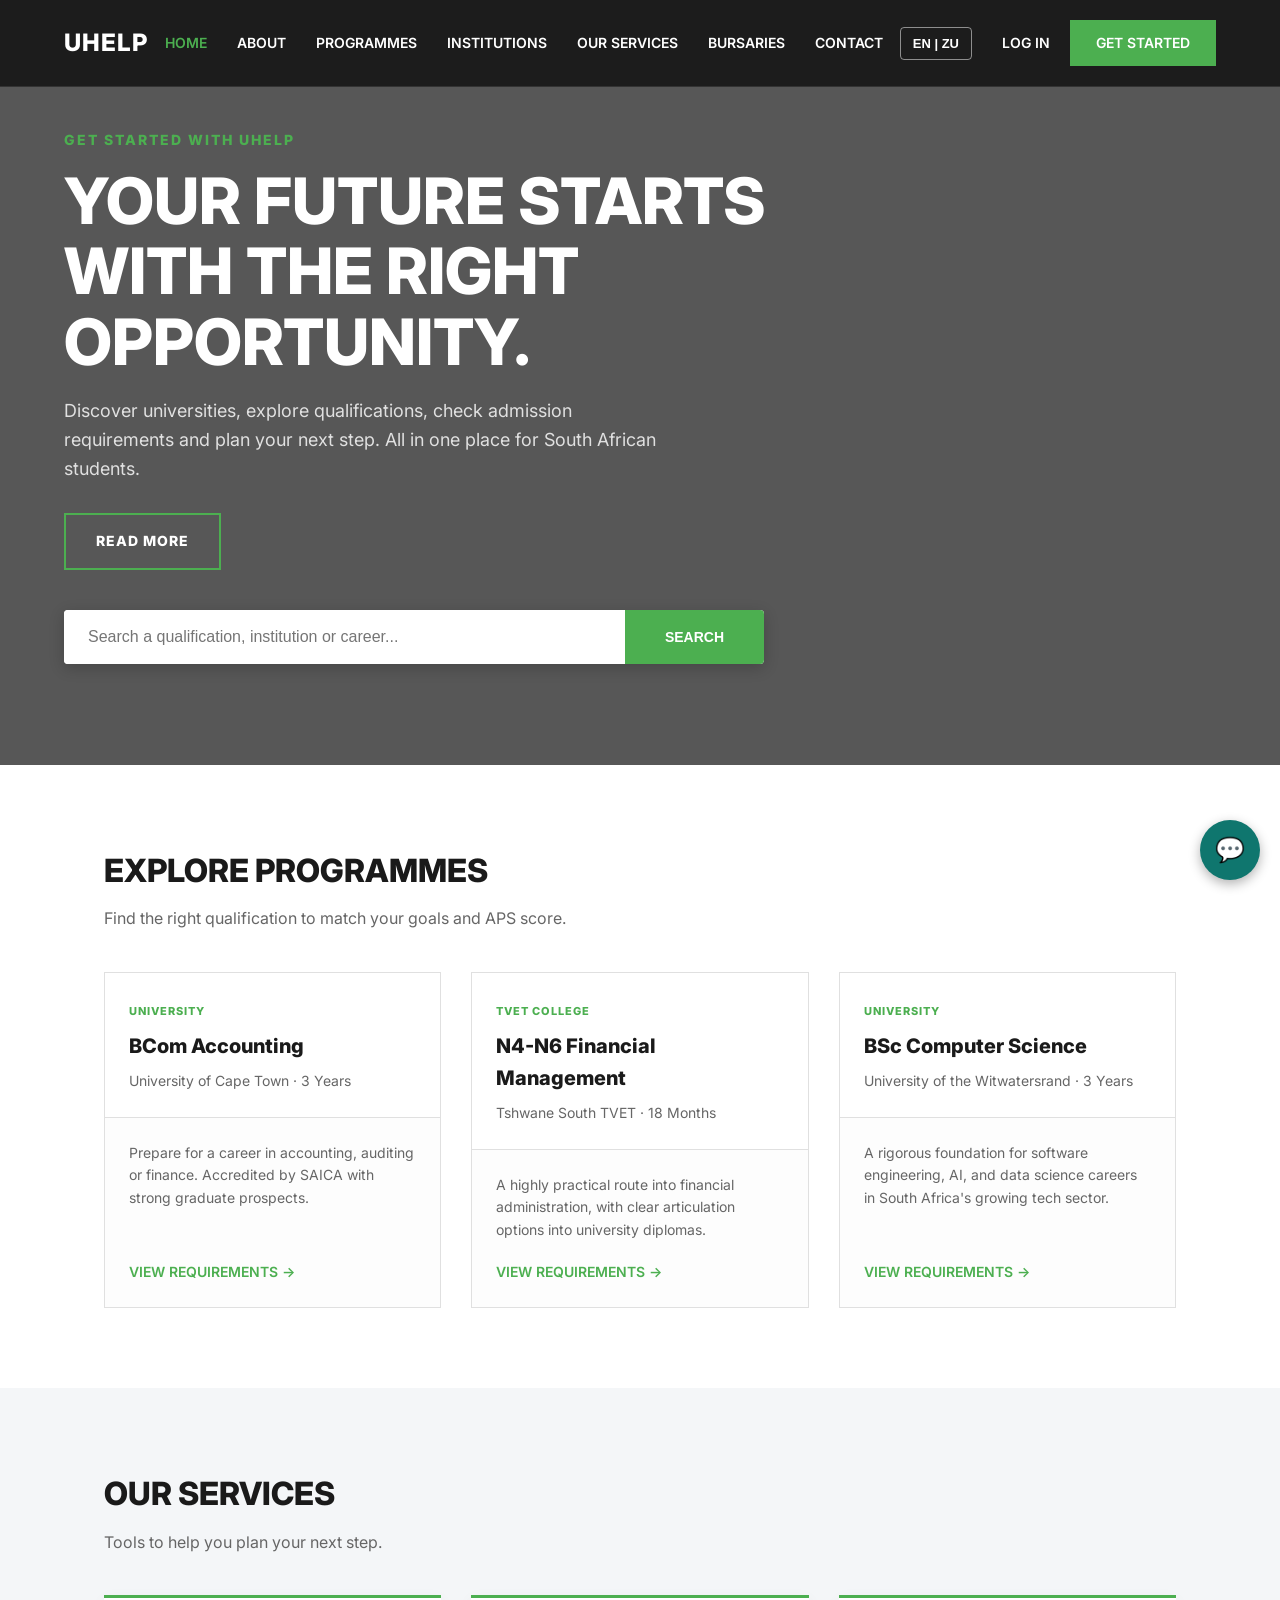
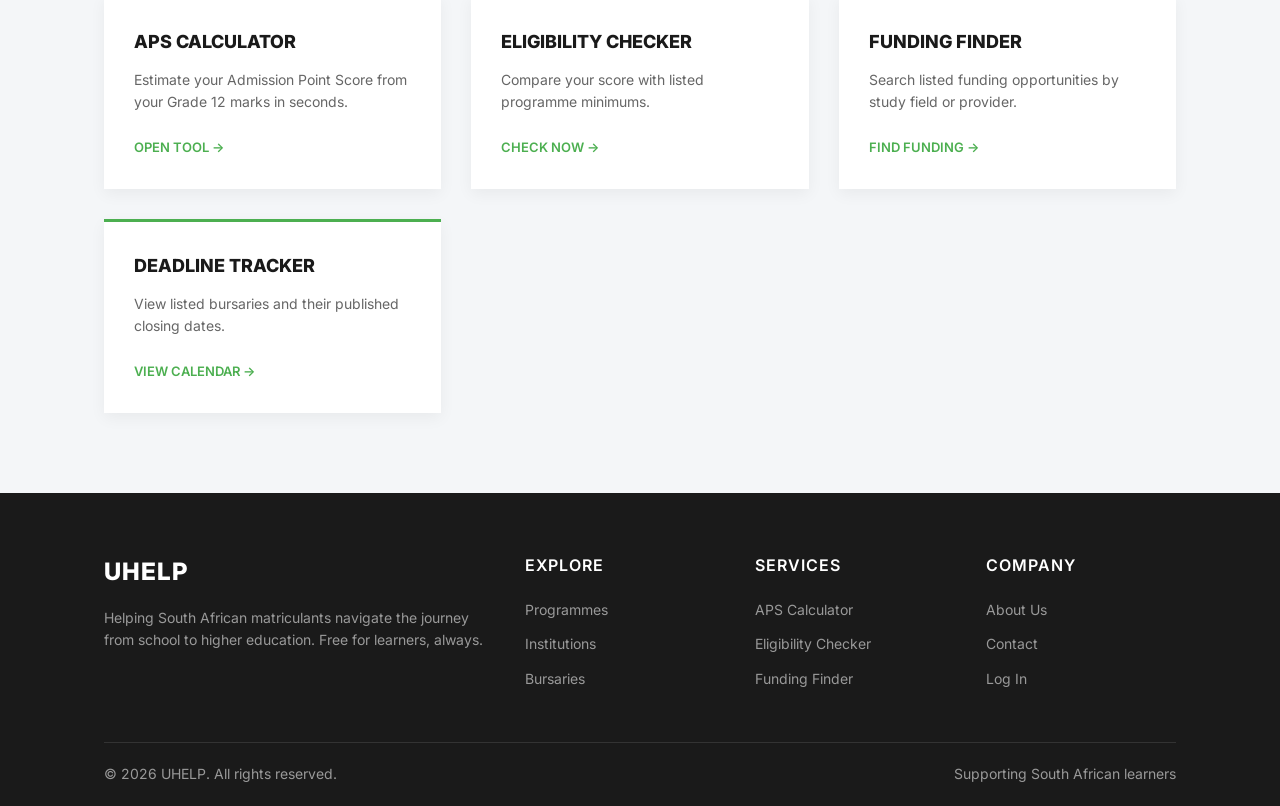
<file: index.html>
<!doctype html>
<html lang="en">
<head>
<meta charset="utf-8">
<meta name="viewport" content="width=device-width, initial-scale=1">
<title>UHELP — Your future starts with the right opportunity</title>
<link rel="preconnect" href="https://fonts.googleapis.com">
<link rel="preconnect" href="https://fonts.gstatic.com" crossorigin>
<link href="https://fonts.googleapis.com/css2?family=Inter:wght@400;600;800&display=swap" rel="stylesheet">
<link rel="stylesheet" href="css/styles.css">
</head>
<body class="home-page">

<section class="hero-section">
  <header class="site-nav">
    <a href="index.html" class="brand">UHELP</a>
    <nav class="nav-links" id="nav-links">
      <a href="index.html" class="active">Home</a>
      <a href="about.html">About</a>
      <a href="programmes.html">Programmes</a>
      <a href="institutions.html">Institutions</a>
      <a href="services/aps-calculator.html">Our Services</a>
      <a href="bursaries.html">Bursaries</a>
      <a href="contact.html">Contact</a>
    </nav>
    <div class="nav-actions">
      <!-- LANGUAGE TOGGLE ADDED HERE -->
      <button onclick="toggleLanguage()" style="background: transparent; border: 1px solid rgba(255,255,255,0.5); color: #fff; padding: 8px 12px; border-radius: 4px; cursor: pointer; font-weight: 600; font-size: 13px; margin-right: 10px;" id="lang-toggle">EN | ZU</button>
      
      <a href="auth/login.html" class="btn-login">Log In</a>
      <a href="auth/signup.html" class="btn-primary">Get Started</a>
      <button class="menu-toggle" id="menu-toggle">☰</button>
    </div>
  </header>

  <div class="hero-content">
    <span class="hero-eyebrow">Get Started With UHELP</span>
    <h1 id="hero-headline">Your Future Starts With the Right Opportunity.</h1>
    <p>Discover universities, explore qualifications, check admission requirements and plan your next step. All in one place for South African students.</p>
    
    <a href="about.html" class="btn-outline-hero">Read More</a>

    <div class="hero-search-container">
      <form class="quick-search" action="programmes.html" method="GET">
        <input type="text" name="q" placeholder="Search a qualification, institution or career...">
        <button type="submit">Search</button>
      </form>
    </div>
  </div>
</section>

<section class="programmes-section">
  <div class="container">
    <div class="section-header">
      <h2>Explore Programmes</h2>
      <p>Find the right qualification to match your goals and APS score.</p>
    </div>
    
    <div class="grid-3">
      <div class="programme-card">
        <div class="card-top">
          <span class="card-type">University</span>
          <h3 class="card-title">BCom Accounting</h3>
          <div class="card-inst">University of Cape Town · 3 Years</div>
        </div>
        <div class="card-bottom">
          <p class="card-desc">Prepare for a career in accounting, auditing or finance. Accredited by SAICA with strong graduate prospects.</p>
          <a href="programmes.html" class="card-link">View Requirements →</a>
        </div>
      </div>

      <div class="programme-card">
        <div class="card-top">
          <span class="card-type">TVET College</span>
          <h3 class="card-title">N4-N6 Financial Management</h3>
          <div class="card-inst">Tshwane South TVET · 18 Months</div>
        </div>
        <div class="card-bottom">
          <p class="card-desc">A highly practical route into financial administration, with clear articulation options into university diplomas.</p>
          <a href="programmes.html" class="card-link">View Requirements →</a>
        </div>
      </div>

      <div class="programme-card">
        <div class="card-top">
          <span class="card-type">University</span>
          <h3 class="card-title">BSc Computer Science</h3>
          <div class="card-inst">University of the Witwatersrand · 3 Years</div>
        </div>
        <div class="card-bottom">
          <p class="card-desc">A rigorous foundation for software engineering, AI, and data science careers in South Africa's growing tech sector.</p>
          <a href="programmes.html" class="card-link">View Requirements →</a>
        </div>
      </div>
    </div>
  </div>
</section>

<section class="services-section">
  <div class="container">
    <div class="section-header">
      <h2>Our Services</h2>
      <p>Tools to help you plan your next step.</p>
    </div>
    
    <div class="grid-4">
      <div class="service-box">
        <h3>APS Calculator</h3>
        <p>Estimate your Admission Point Score from your Grade 12 marks in seconds.</p>
        <a href="services/aps-calculator.html">Open Tool →</a>
      </div>
      <div class="service-box">
        <h3>Eligibility Checker</h3>
        <p>Compare your score with listed programme minimums.</p>
        <a href="services/eligibility.html">Check Now →</a>
      </div>
      <div class="service-box">
        <h3>Funding Finder</h3>
        <p>Search listed funding opportunities by study field or provider.</p>
        <a href="services/funding-finder.html">Find Funding →</a>
      </div>
      <div class="service-box">
        <h3>Deadline Tracker</h3>
        <p>View listed bursaries and their published closing dates.</p>
        <a href="bursaries.html">View Calendar →</a>
      </div>
    </div>
  </div>
</section>

<footer class="site-footer">
  <div class="container">
    <div class="footer-grid">
      <div>
        <a href="index.html" class="brand" style="color:#fff; display:inline-block; margin-bottom:15px;">UHELP</a>
        <p>Helping South African matriculants navigate the journey from school to higher education. Free for learners, always.</p>
      </div>
      <div>
        <h4>Explore</h4>
        <ul>
          <li><a href="programmes.html">Programmes</a></li>
          <li><a href="institutions.html">Institutions</a></li>
          <li><a href="bursaries.html">Bursaries</a></li>
        </ul>
      </div>
      <div>
        <h4>Services</h4>
        <ul>
          <li><a href="services/aps-calculator.html">APS Calculator</a></li>
          <li><a href="services/eligibility.html">Eligibility Checker</a></li>
          <li><a href="services/funding-finder.html">Funding Finder</a></li>
        </ul>
      </div>
      <div>
        <h4>Company</h4>
        <ul>
          <li><a href="about.html">About Us</a></li>
          <li><a href="contact.html">Contact</a></li>
          <li><a href="auth/login.html">Log In</a></li>
        </ul>
      </div>
    </div>
    <div class="footer-bottom">
      <span>© 2026 UHELP. All rights reserved.</span>
      <span>Supporting South African learners</span>
    </div>
  </div>
</footer>

<!-- === CHATBOT WIDGET === -->
<button id="chat-btn" style="position: fixed; bottom: 20px; right: 20px; background: #0F766E; color: white; border: none; border-radius: 50%; width: 60px; height: 60px; font-size: 24px; cursor: pointer; box-shadow: 0 4px 12px rgba(0,0,0,0.3); z-index: 1000;">💬</button>

<div id="chat-window" style="display: none; position: fixed; bottom: 90px; right: 20px; width: 350px; max-width: calc(100vw - 40px); background: white; border-radius: 12px; box-shadow: 0 10px 30px rgba(0,0,0,0.2); border: 1px solid #eee; overflow: hidden; z-index: 1000;">
    <div style="background: #0F766E; padding: 15px; color: white; font-weight: 600; display: flex; justify-content: space-between; align-items: center;">
        <span>Ask UHELP</span>
        <button id="close-chat" style="background: transparent; border: none; color: white; font-size: 20px; cursor: pointer;">✕</button>
    </div>
    <div style="padding: 20px; height: 250px; overflow-y: auto; display: flex; flex-direction: column; gap: 10px;" id="chat-messages">
        <div style="background: #f4f6f8; padding: 10px; border-radius: 8px; font-size: 14px; align-self: flex-start; max-width: 80%;">
            Hi! I'm UHELP. Ask me anything about your options.
        </div>
    </div>
    <div style="display: flex; border-top: 1px solid #eee; padding: 10px;">
        <input type="text" id="chat-input" placeholder="Ask in English or isiZulu..." style="flex: 1; border: none; outline: none; padding: 8px; font-family: inherit;">
        <button id="send-chat" type="button" style="background: #0F766E; color: white; border: none; padding: 8px 15px; border-radius: 4px; cursor: pointer; font-weight: 600;">Send</button>
    </div>
</div>

<script src="js/main.js"></script>

<script>
    // === LANGUAGE TOGGLE LOGIC ===
    let isZulu = false;
    function toggleLanguage() {
        isZulu = !isZulu;
        document.getElementById('lang-toggle').innerText = isZulu ? 'ZU | EN' : 'EN | ZU';
        
        const headline = document.getElementById('hero-headline');
        if (headline) {
            headline.innerText = isZulu 
                ? "Ikusasa Lakho Liqala Ngethuba Elifanele." 
                : "Your Future Starts With the Right Opportunity.";
        }
    }

    // === CHATBOT LOGIC ===
    document.getElementById('chat-btn').addEventListener('click', () => {
        const win = document.getElementById('chat-window');
        win.style.display = win.style.display === 'none' ? 'block' : 'none';
    });

    document.getElementById('close-chat').addEventListener('click', () => {
        document.getElementById('chat-window').style.display = 'none';
    });

    const chatInput = document.getElementById('chat-input');
    const chatMessages = document.getElementById('chat-messages');
    const appendChatMessage = (text, role) => {
        const message = document.createElement('div');
        message.className = `chat-message chat-message-${role}`;
        message.textContent = text;
        chatMessages.append(message);
        chatMessages.scrollTop = chatMessages.scrollHeight;
    };

    function sendChat() {
        const text = chatInput.value.trim();
        if (!text) return;

        appendChatMessage(text, 'user');
        chatInput.value = '';

        setTimeout(() => {
            let response = "I'm not sure about that. Try asking about APS scores, NSFAS, or TVET colleges.";
            const lowerText = text.toLowerCase();
            
            if (lowerText.includes('aps') || lowerText.includes('score')) {
                response = "Your APS score is calculated using your top 6 subjects (excluding Life Orientation). Use our APS Calculator on the Services page to check yours!";
            } else if (lowerText.includes('nsfas') || lowerText.includes('funding') || lowerText.includes('bursary')) {
                response = "NSFAS covers tuition, accommodation and a stipend. There are also many private bursaries available. Check our Bursaries page for deadlines.";
            } else if (lowerText.includes('tvet') || lowerText.includes('college')) {
                response = "TVET colleges offer practical, career-focused qualifications. Many do not require an APS score — just a Grade 9 or Grade 12 pass!";
            } else if (lowerText.includes('qualify') || lowerText.includes('eligible')) {
                response = "You can use our Eligibility Checker to see which programmes you qualify for based on your APS score. Try it out!";
            } else if (lowerText.includes('isiZulu') || lowerText.includes('zulu')) {
                response = "Yebo! Ngingakusiza ngezifundo zakho. (Yes! I can help you with your studies.)";
            } else if (lowerText.includes('hello') || lowerText.includes('hi')) {
                response = "Hello! 👋 How can I help you plan your next step today?";
            } else if (lowerText.includes('plan b') || lowerText.includes('miss')) {
                response = "If your score falls short, explore extended programmes, TVET qualifications, higher certificates, or rewriting subjects.";
            }

            appendChatMessage(response, 'assistant');
        }, 800);
    }

    chatInput.addEventListener('keydown', (event) => {
        if (event.key === 'Enter') sendChat();
    });
    document.getElementById('send-chat').addEventListener('click', sendChat);
</script>
</body>
</html>
</file>
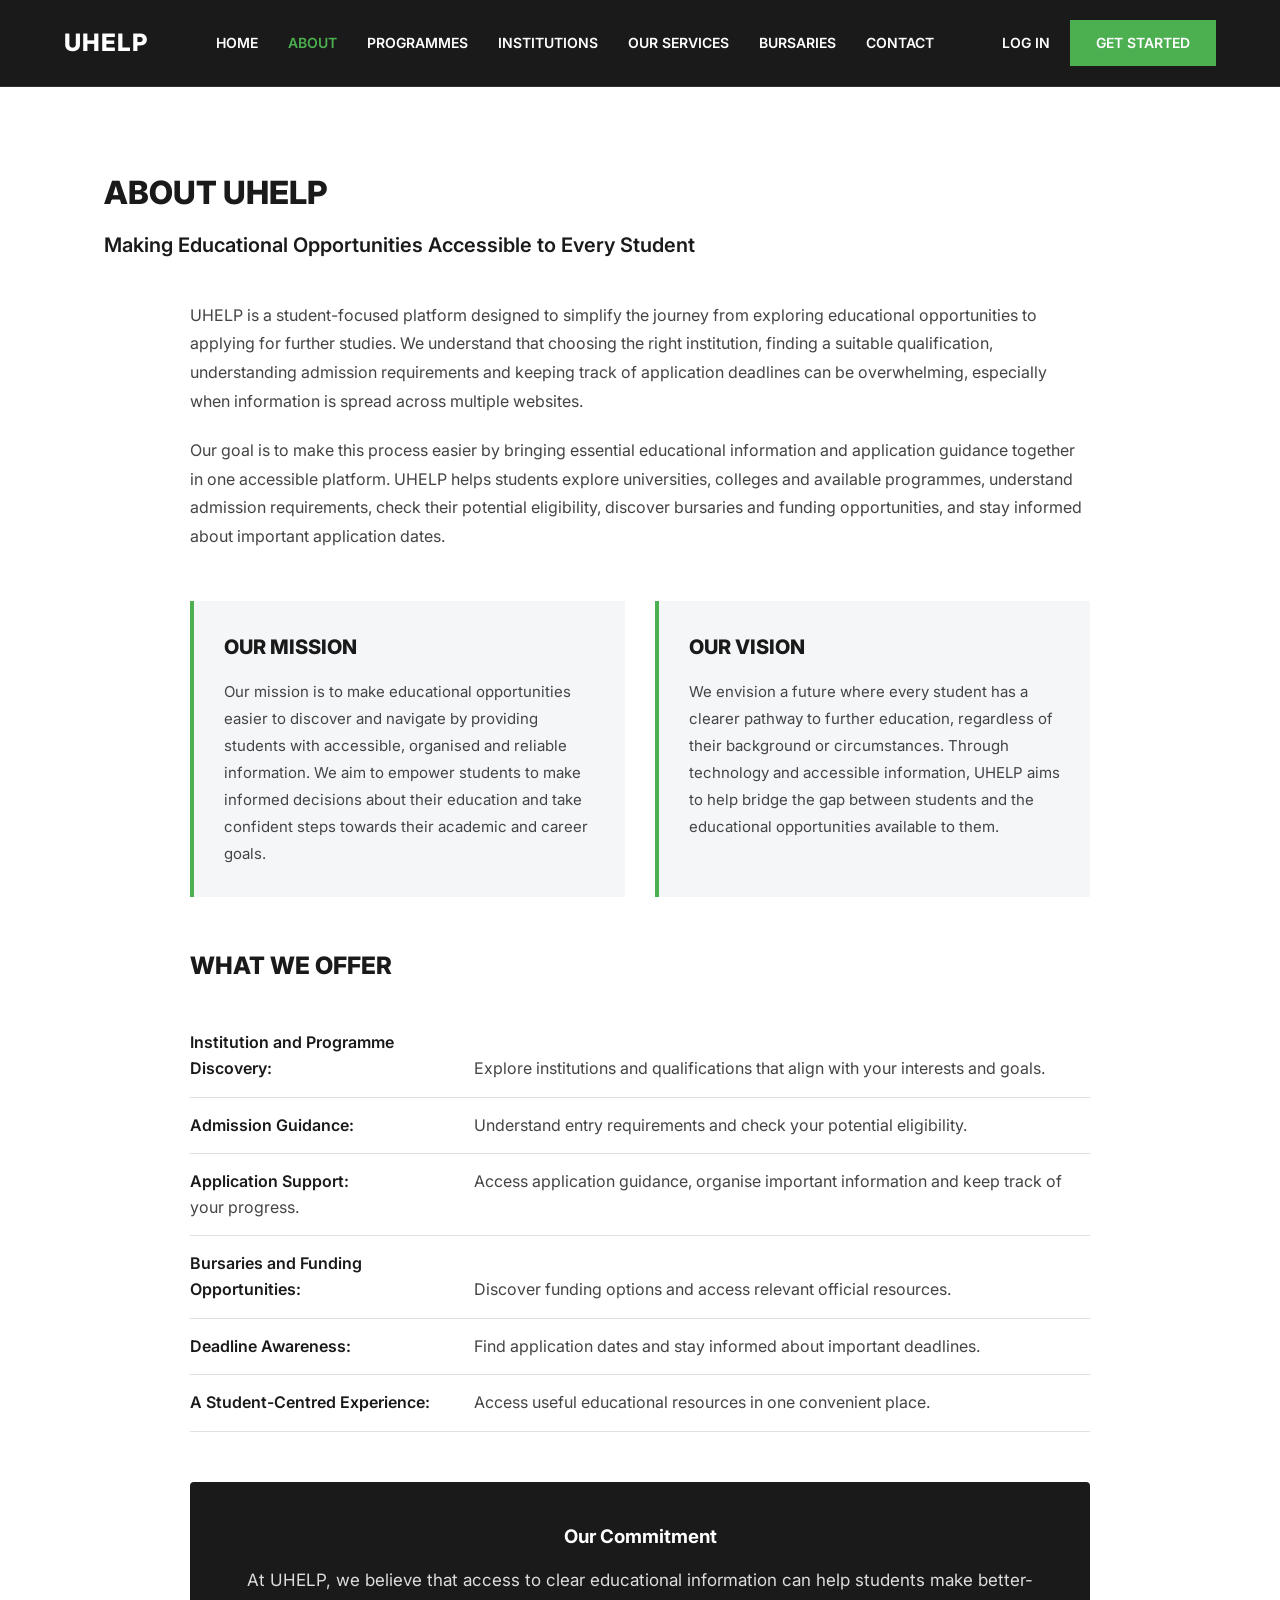
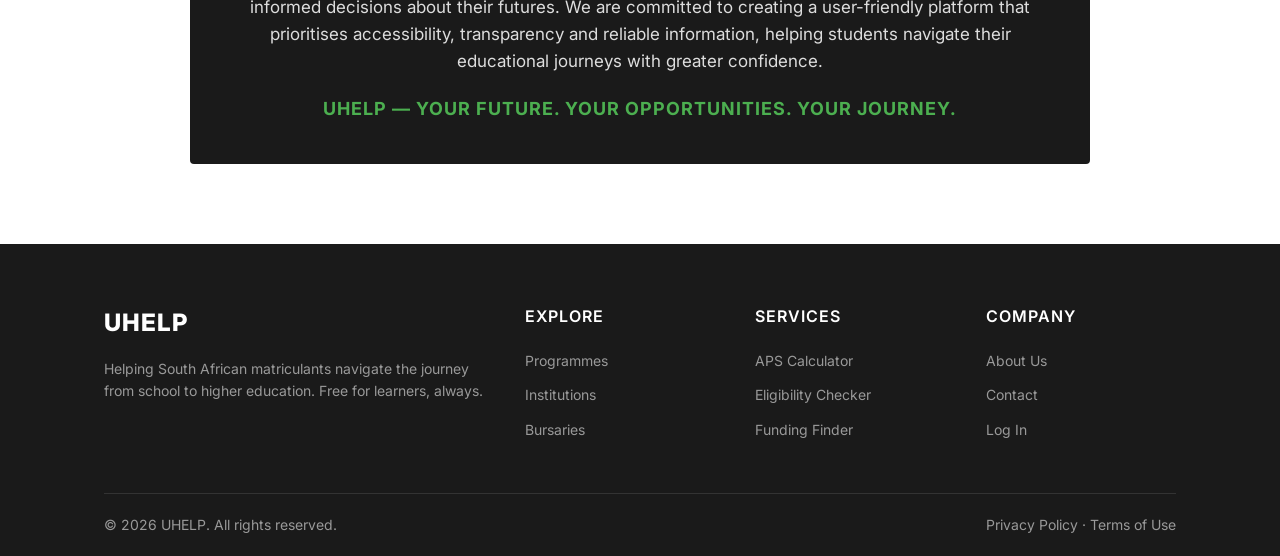
<file: about.html>
<!doctype html>
<html lang="en">
<head>
<meta charset="utf-8">
<meta name="viewport" content="width=device-width, initial-scale=1">
<title>About Us — UHELP</title>
<link rel="preconnect" href="https://fonts.googleapis.com">
<link rel="preconnect" href="https://fonts.gstatic.com" crossorigin>
<link href="https://fonts.googleapis.com/css2?family=Inter:wght@400;600;800&display=swap" rel="stylesheet">
<link rel="stylesheet" href="css/styles.css">
</head>
<body>

<header class="site-nav">
  <a href="index.html" class="brand">UHELP</a>
  <nav class="nav-links" id="nav-links">
    <a href="index.html">Home</a>
    <a href="about.html" class="active">About</a>
    <a href="programmes.html">Programmes</a>
    <a href="institutions.html">Institutions</a>
    <a href="services/aps-calculator.html">Our Services</a>
    <a href="bursaries.html">Bursaries</a>
    <a href="contact.html">Contact</a>
  </nav>
  <div class="nav-actions">
    <a href="auth/login.html" class="btn-login">Log In</a>
    <a href="auth/signup.html" class="btn-primary">Get Started</a>
    <button class="menu-toggle" id="menu-toggle">☰</button>
  </div>
</header>

<section class="page-padding">
  <div class="container">
    <div class="section-header">
      <h2>About UHELP</h2>
      <p class="about-lead">Making Educational Opportunities Accessible to Every Student</p>
    </div>
    
    <div class="about-content">
      <p>UHELP is a student-focused platform designed to simplify the journey from exploring educational opportunities to applying for further studies. We understand that choosing the right institution, finding a suitable qualification, understanding admission requirements and keeping track of application deadlines can be overwhelming, especially when information is spread across multiple websites.</p>
      
      <p>Our goal is to make this process easier by bringing essential educational information and application guidance together in one accessible platform. UHELP helps students explore universities, colleges and available programmes, understand admission requirements, check their potential eligibility, discover bursaries and funding opportunities, and stay informed about important application dates.</p>

      <div class="mission-vision-grid">
        <div class="mv-card">
          <h3>Our Mission</h3>
          <p>Our mission is to make educational opportunities easier to discover and navigate by providing students with accessible, organised and reliable information. We aim to empower students to make informed decisions about their education and take confident steps towards their academic and career goals.</p>
        </div>
        <div class="mv-card">
          <h3>Our Vision</h3>
          <p>We envision a future where every student has a clearer pathway to further education, regardless of their background or circumstances. Through technology and accessible information, UHELP aims to help bridge the gap between students and the educational opportunities available to them.</p>
        </div>
      </div>

      <h3 class="about-subheading">What We Offer</h3>
      <ul class="offer-list">
        <li><strong>Institution and Programme Discovery:</strong> Explore institutions and qualifications that align with your interests and goals.</li>
        <li><strong>Admission Guidance:</strong> Understand entry requirements and check your potential eligibility.</li>
        <li><strong>Application Support:</strong> Access application guidance, organise important information and keep track of your progress.</li>
        <li><strong>Bursaries and Funding Opportunities:</strong> Discover funding options and access relevant official resources.</li>
        <li><strong>Deadline Awareness:</strong> Find application dates and stay informed about important deadlines.</li>
        <li><strong>A Student-Centred Experience:</strong> Access useful educational resources in one convenient place.</li>
      </ul>

      <div class="commitment-box">
        <h3>Our Commitment</h3>
        <p>At UHELP, we believe that access to clear educational information can help students make better-informed decisions about their futures. We are committed to creating a user-friendly platform that prioritises accessibility, transparency and reliable information, helping students navigate their educational journeys with greater confidence.</p>
        <strong>UHELP — Your future. Your opportunities. Your journey.</strong>
      </div>
    </div>
  </div>
</section>

<footer class="site-footer">
  <div class="container">
    <div class="footer-grid">
      <div>
        <a href="index.html" class="brand" style="color:#fff; display:inline-block; margin-bottom:15px;">UHELP</a>
        <p>Helping South African matriculants navigate the journey from school to higher education. Free for learners, always.</p>
      </div>
      <div>
        <h4>Explore</h4>
        <ul>
          <li><a href="programmes.html">Programmes</a></li>
          <li><a href="institutions.html">Institutions</a></li>
          <li><a href="bursaries.html">Bursaries</a></li>
        </ul>
      </div>
      <div>
        <h4>Services</h4>
        <ul>
          <li><a href="services/aps-calculator.html">APS Calculator</a></li>
          <li><a href="services/eligibility.html">Eligibility Checker</a></li>
          <li><a href="services/funding-finder.html">Funding Finder</a></li>
        </ul>
      </div>
      <div>
        <h4>Company</h4>
        <ul>
          <li><a href="about.html">About Us</a></li>
          <li><a href="contact.html">Contact</a></li>
          <li><a href="auth/login.html">Log In</a></li>
        </ul>
      </div>
    </div>
    <div class="footer-bottom">
      <span>© 2026 UHELP. All rights reserved.</span>
      <span><a href="#">Privacy Policy</a> · <a href="#">Terms of Use</a></span>
    </div>
  </div>
</footer>
<script src="js/main.js"></script>
</body>
</html>
</file>
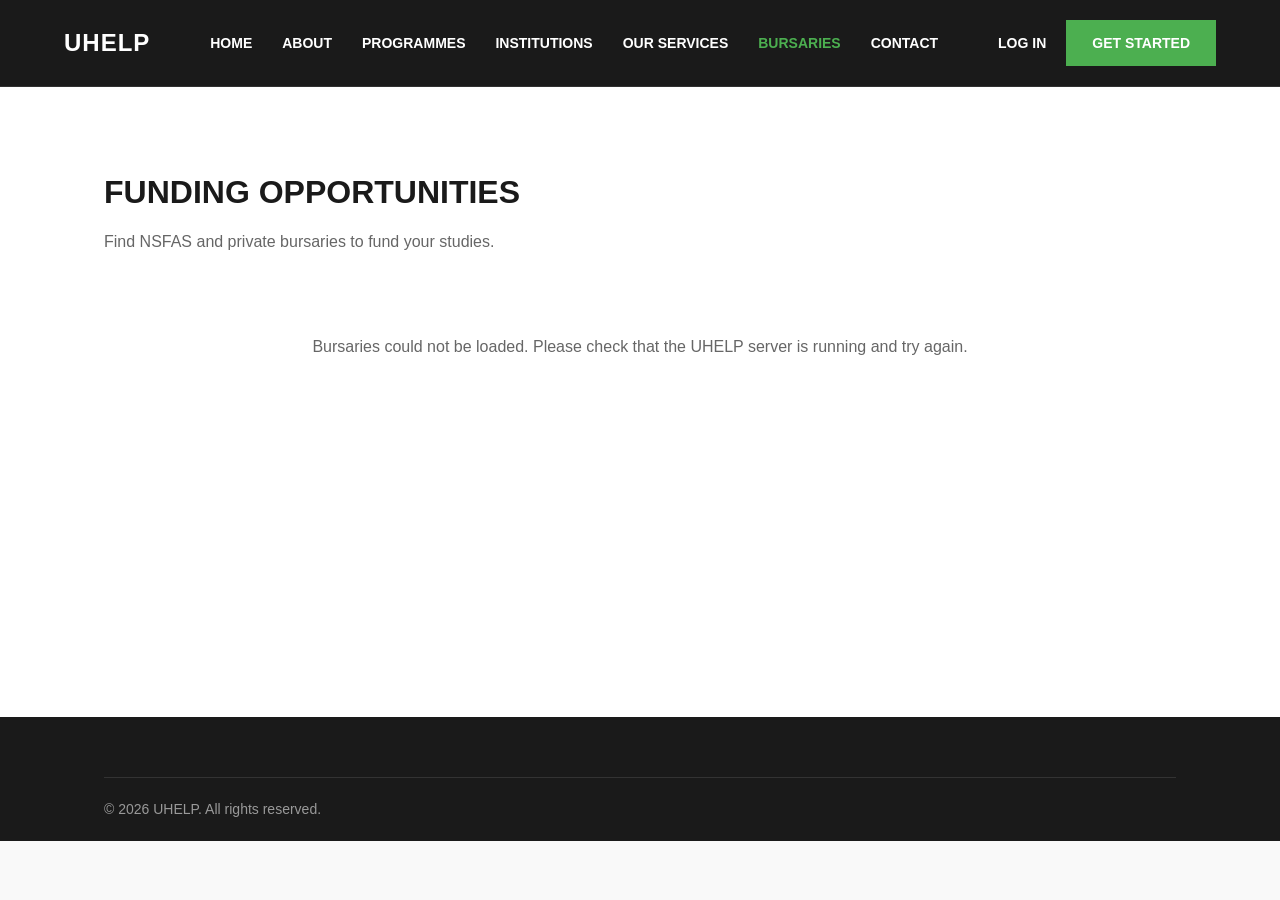
<file: bursaries.html>
<!doctype html>
<html lang="en">
<head>
<meta charset="utf-8">
<meta name="viewport" content="width=device-width, initial-scale=1">
<title>Bursaries — UHELP</title>
<link rel="stylesheet" href="css/styles.css">
</head>
<body>

<header class="site-nav">
  <a href="index.html" class="brand">UHELP</a>
  <nav class="nav-links" id="nav-links">
    <a href="index.html">Home</a>
    <a href="about.html">About</a>
    <a href="programmes.html">Programmes</a>
    <a href="institutions.html">Institutions</a>
    <a href="services/aps-calculator.html">Our Services</a>
    <a href="bursaries.html" class="active">Bursaries</a>
    <a href="contact.html">Contact</a>
  </nav>
  <div class="nav-actions">
    <a href="auth/login.html" class="btn-login">Log In</a>
    <a href="auth/signup.html" class="btn-primary">Get Started</a>
    <button class="menu-toggle" id="menu-toggle">☰</button>
  </div>
</header>

<section class="page-padding">
  <div class="container">
    <div class="section-header">
      <h2>Funding Opportunities</h2>
      <p>Find NSFAS and private bursaries to fund your studies.</p>
    </div>

    <div class="grid-3" id="bursary-list">
      <p class="data-message">Loading bursaries...</p>
    </div>
  </div>
</section>

<footer class="site-footer">
  <div class="container">
    <div class="footer-bottom">
      <span>© 2026 UHELP. All rights reserved.</span>
    </div>
  </div>
</footer>
<script src="js/main.js"></script>
<script src="js/bursaries.js"></script>
</body>
</html>
</file>
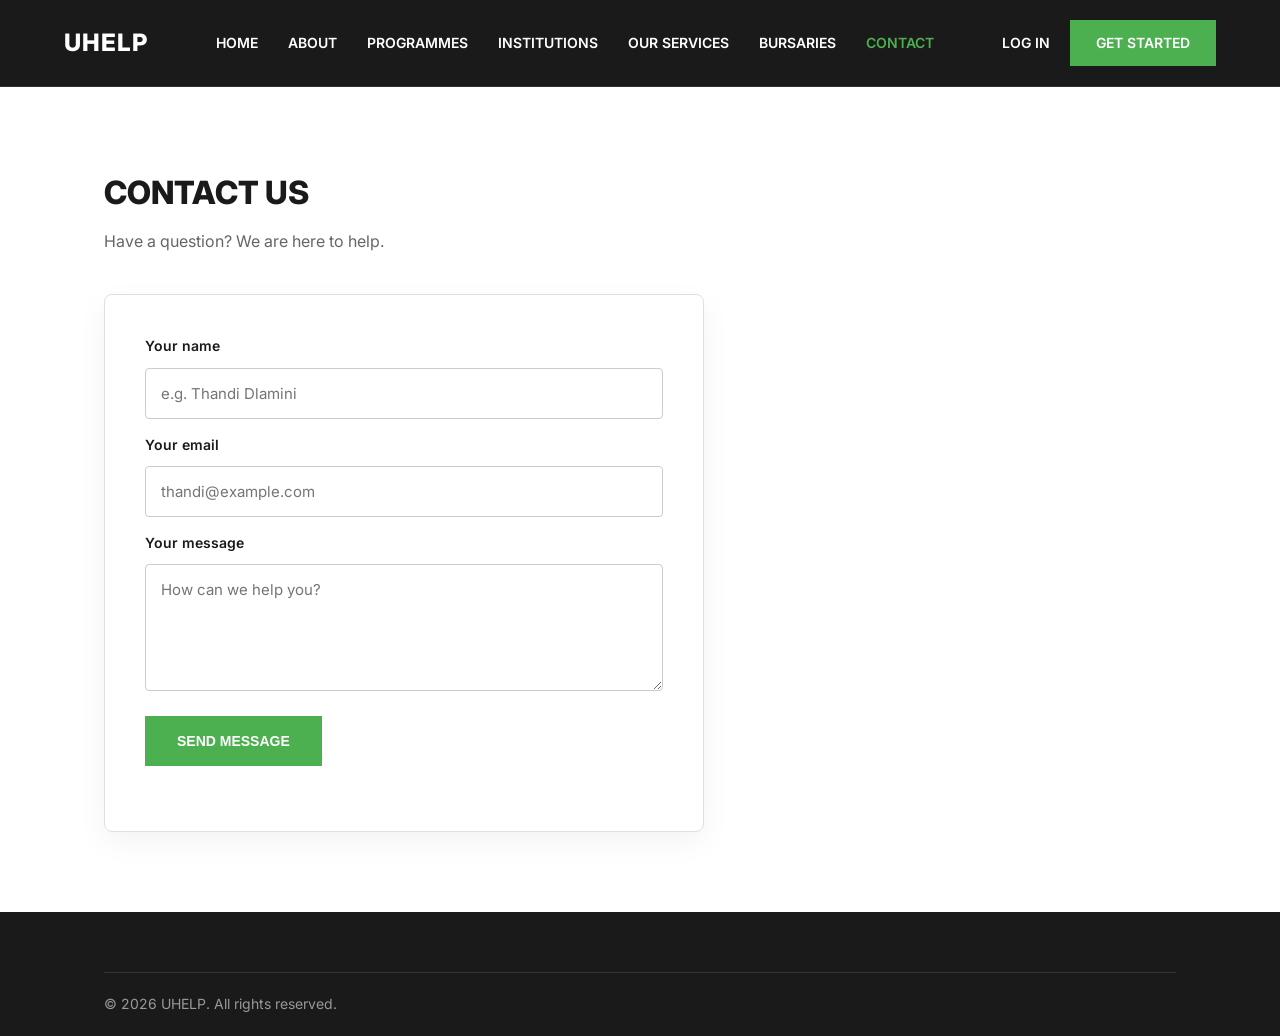
<file: contact.html>
<!doctype html>
<html lang="en">
<head>
<meta charset="utf-8">
<meta name="viewport" content="width=device-width, initial-scale=1">
<title>Contact — UHELP</title>
<link rel="preconnect" href="https://fonts.googleapis.com">
<link rel="preconnect" href="https://fonts.gstatic.com" crossorigin>
<link href="https://fonts.googleapis.com/css2?family=Inter:wght@400;600;800&display=swap" rel="stylesheet">
<link rel="stylesheet" href="css/styles.css">
<style>
  /* Custom styling for the contact form */
  .contact-container {
    max-width: 600px;
    background: #fff;
    padding: 40px;
    border-radius: 8px;
    border: 1px solid #e0e0e0;
    box-shadow: 0 10px 30px rgba(0,0,0,0.05);
  }
  .contact-form {
    display: flex;
    flex-direction: column;
    gap: 15px;
  }
  .contact-form label {
    font-weight: 600;
    color: var(--dark);
    margin-bottom: -5px;
    font-size: 14px;
  }
  .contact-form input, 
  .contact-form textarea {
    width: 100%;
    padding: 15px;
    border: 1px solid #ccc;
    border-radius: 4px;
    font-family: inherit;
    font-size: 15px;
    outline: none;
    transition: border 0.3s;
  }
  .contact-form input:focus, 
  .contact-form textarea:focus {
    border-color: var(--green);
  }
</style>
</head>
<body>

<header class="site-nav">
  <a href="index.html" class="brand">UHELP</a>
  <nav class="nav-links" id="nav-links">
    <a href="index.html">Home</a>
    <a href="about.html">About</a>
    <a href="programmes.html">Programmes</a>
    <a href="institutions.html">Institutions</a>
    <a href="services/aps-calculator.html">Our Services</a>
    <a href="bursaries.html">Bursaries</a>
    <a href="contact.html" class="active">Contact</a>
  </nav>
  <div class="nav-actions">
    <a href="auth/login.html" class="btn-login">Log In</a>
    <a href="auth/signup.html" class="btn-primary">Get Started</a>
    <button class="menu-toggle" id="menu-toggle">☰</button>
  </div>
</header>

<section class="page-padding">
  <div class="container">
    <div class="section-header">
      <h2>Contact Us</h2>
      <p>Have a question? We are here to help.</p>
    </div>
    
    <div class="contact-container">
      <form id="contact-form" class="contact-form">
        <label for="contact-name">Your name</label>
        <input id="contact-name" name="name" type="text" autocomplete="name" minlength="2" maxlength="100" required placeholder="e.g. Thandi Dlamini">

        <label for="contact-email">Your email</label>
        <input id="contact-email" name="email" type="email" autocomplete="email" required placeholder="thandi@example.com">

        <label for="contact-message">Your message</label>
        <textarea id="contact-message" name="message" rows="5" minlength="10" maxlength="5000" required placeholder="How can we help you?"></textarea>

        <button type="submit" class="btn-primary" style="align-self: flex-start; padding: 15px 30px; margin-top: 10px;">Send Message</button>
        
        <p id="contact-status" role="status" aria-live="polite" style="font-weight: 600; color: var(--green); margin-top: 10px;"></p>
      </form>
    </div>
  </div>
</section>

<footer class="site-footer">
  <div class="container">
    <div class="footer-bottom">
      <span>© 2026 UHELP. All rights reserved.</span>
    </div>
  </div>
</footer>

<script src="js/main.js"></script>
<script src="js/contact.js"></script>
</body>
</html>
</file>
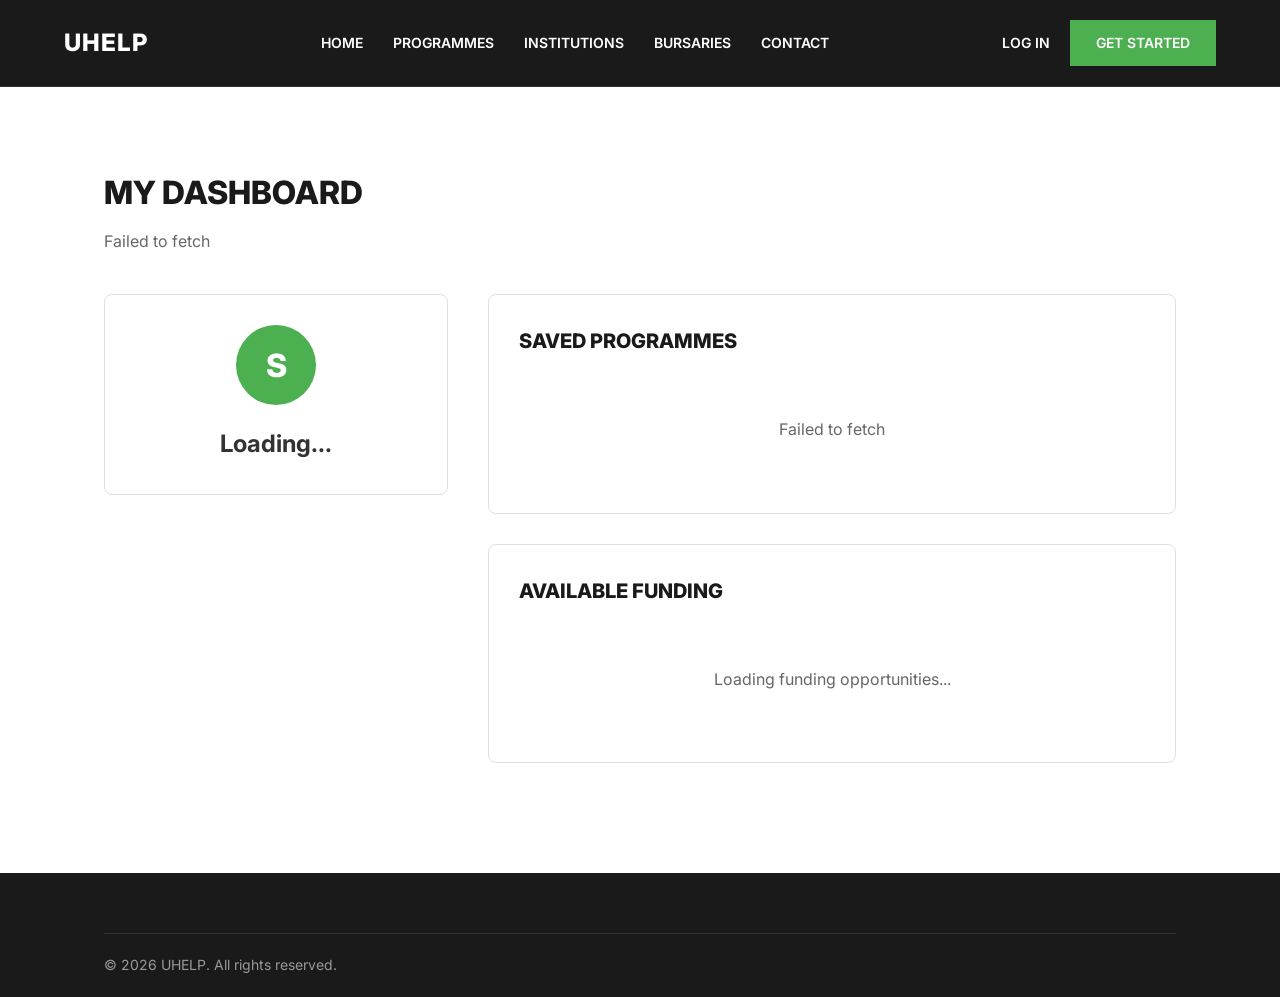
<file: dashboard.html>
<!doctype html>
<html lang="en">
<head>
<meta charset="utf-8">
<meta name="viewport" content="width=device-width, initial-scale=1">
<title>My Dashboard — UHELP</title>
<link rel="preconnect" href="https://fonts.googleapis.com">
<link rel="preconnect" href="https://fonts.gstatic.com" crossorigin>
<link href="https://fonts.googleapis.com/css2?family=Inter:wght@400;600;800&display=swap" rel="stylesheet">
<link rel="stylesheet" href="css/styles.css">
<style>
  .dash-grid { display: grid; grid-template-columns: 1fr 2fr; gap: 40px; margin-top: 40px; }
  .profile-card, .content-card { background: #fff; padding: 30px; border: 1px solid #e0e0e0; border-radius: 8px; }
  .profile-card { text-align: center; height: fit-content; }
  .profile-avatar { width: 80px; height: 80px; border-radius: 50%; background: var(--green); color: #fff; display: grid; place-items: center; font-size: 32px; font-weight: 800; margin: 0 auto 20px; }
  .profile-card h3 { font-size: 22px; color: var(--dark); margin-bottom: 5px; }
  .profile-card p { color: var(--gray); font-size: 14px; margin-bottom: 0; }
  .content-card { margin-bottom: 30px; }
  .content-card h2 { font-size: 20px; font-weight: 800; color: var(--dark); margin-bottom: 20px; text-transform: uppercase; }
  .dashboard-funding-list { display: flex; flex-direction: column; gap: 10px; }
  .dashboard-funding-item { padding: 12px; background: #f9f9f9; border-radius: 6px; border-left: 3px solid var(--green); display: flex; justify-content: space-between; align-items: center; gap: 16px; }
  .dashboard-funding-item div { display: grid; gap: 4px; }
  .dashboard-funding-item strong { font-size: 14px; color: var(--dark); }
  .dashboard-funding-item span { font-size: 12px; color: var(--gray); }
  .dashboard-funding-item a { color: var(--green); font-size: 12px; font-weight: 600; }
  @media (max-width: 768px) {
    .dash-grid { grid-template-columns: 1fr; gap: 24px; }
    .content-card { padding: 20px; }
  }
</style>
</head>
<body>
<header class="site-nav">
  <a href="index.html" class="brand">UHELP</a>
  <nav class="nav-links" id="nav-links">
    <a href="index.html">Home</a>
    <a href="programmes.html">Programmes</a>
    <a href="institutions.html">Institutions</a>
    <a href="bursaries.html">Bursaries</a>
    <a href="contact.html">Contact</a>
  </nav>
  <div class="nav-actions">
    <a href="auth/login.html" class="btn-login">Log In</a>
    <a href="auth/signup.html" class="btn-primary">Get Started</a>
    <button class="menu-toggle" id="menu-toggle" type="button" aria-label="Toggle navigation">☰</button>
  </div>
</header>

<main class="page-padding">
  <div class="container">
    <div class="section-header">
      <h1 id="dashboard-heading">My Dashboard</h1>
      <p id="dashboard-status" role="status" aria-live="polite">Loading your account...</p>
    </div>
    <div class="dash-grid">
      <section class="profile-card" aria-label="Account profile">
        <div class="profile-avatar" id="user-initial" aria-hidden="true">S</div>
        <h2 id="user-name">Loading...</h2>
        <p id="user-email"></p>
      </section>
      <div>
        <section class="content-card">
          <h2>Saved Programmes</h2>
          <div class="grid-3" id="saved-programmes" style="grid-template-columns: 1fr;">
            <p class="data-message">Loading saved programmes...</p>
          </div>
        </section>
        <section class="content-card">
          <h2>Available Funding</h2>
          <div class="dashboard-funding-list" id="dashboard-bursaries" aria-live="polite">
            <p class="data-message">Loading funding opportunities...</p>
          </div>
        </section>
      </div>
    </div>
  </div>
</main>

<footer class="site-footer">
  <div class="container">
    <div class="footer-bottom"><span>© 2026 UHELP. All rights reserved.</span></div>
  </div>
</footer>
<script src="js/main.js"></script>
<script src="js/dashboard.js"></script>
</body>
</html>
</file>
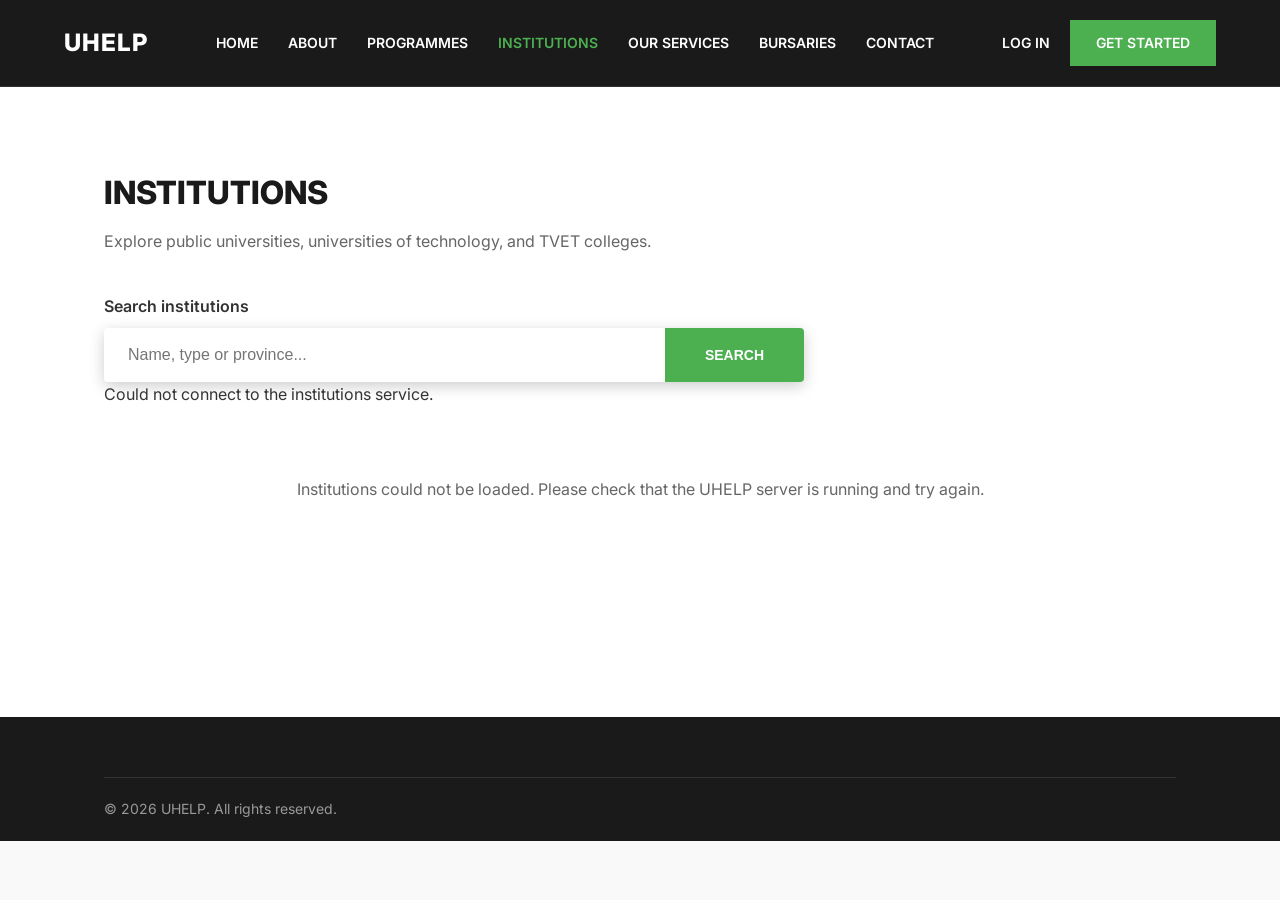
<file: institutions.html>
<!doctype html>
<html lang="en">
<head>
<meta charset="utf-8">
<meta name="viewport" content="width=device-width, initial-scale=1">
<title>Institutions — UHELP</title>
<link rel="preconnect" href="https://fonts.googleapis.com">
<link rel="preconnect" href="https://fonts.gstatic.com" crossorigin>
<link href="https://fonts.googleapis.com/css2?family=Inter:wght@400;600;800&display=swap" rel="stylesheet">
<link rel="stylesheet" href="css/styles.css">
</head>
<body>

<header class="site-nav">
  <a href="index.html" class="brand">UHELP</a>
  <nav class="nav-links" id="nav-links">
    <a href="index.html">Home</a>
    <a href="about.html">About</a>
    <a href="programmes.html">Programmes</a>
    <a href="institutions.html" class="active">Institutions</a>
    <a href="services/aps-calculator.html">Our Services</a>
    <a href="bursaries.html">Bursaries</a>
    <a href="contact.html">Contact</a>
  </nav>
  <div class="nav-actions">
    <a href="auth/login.html" class="btn-login">Log In</a>
    <a href="auth/signup.html" class="btn-primary">Get Started</a>
    <button class="menu-toggle" id="menu-toggle">☰</button>
  </div>
</header>

<section class="page-padding">
  <div class="container">
    <div class="section-header">
      <h2>Institutions</h2>
      <p>Explore public universities, universities of technology, and TVET colleges.</p>
    </div>
    
    <form class="programme-search" id="institution-search">
      <label for="institution-query">Search institutions</label>
      <div class="quick-search">
        <input id="institution-query" type="search" name="q" placeholder="Name, type or province...">
        <button type="submit">Search</button>
      </div>
      <p id="institution-search-status" aria-live="polite"></p>
    </form>

    <div class="grid-3" id="institution-list">
        <p class="data-message">Loading institutions...</p>
    </div>
    
  </div>
</section>

<footer class="site-footer">
  <div class="container">
    <div class="footer-bottom">
      <span>© 2026 UHELP. All rights reserved.</span>
    </div>
  </div>
</footer>

<!-- Link to Global JS (Menu) -->
<script src="js/main.js"></script>

<script src="js/institutions.js"></script>
</body>
</html>
</file>
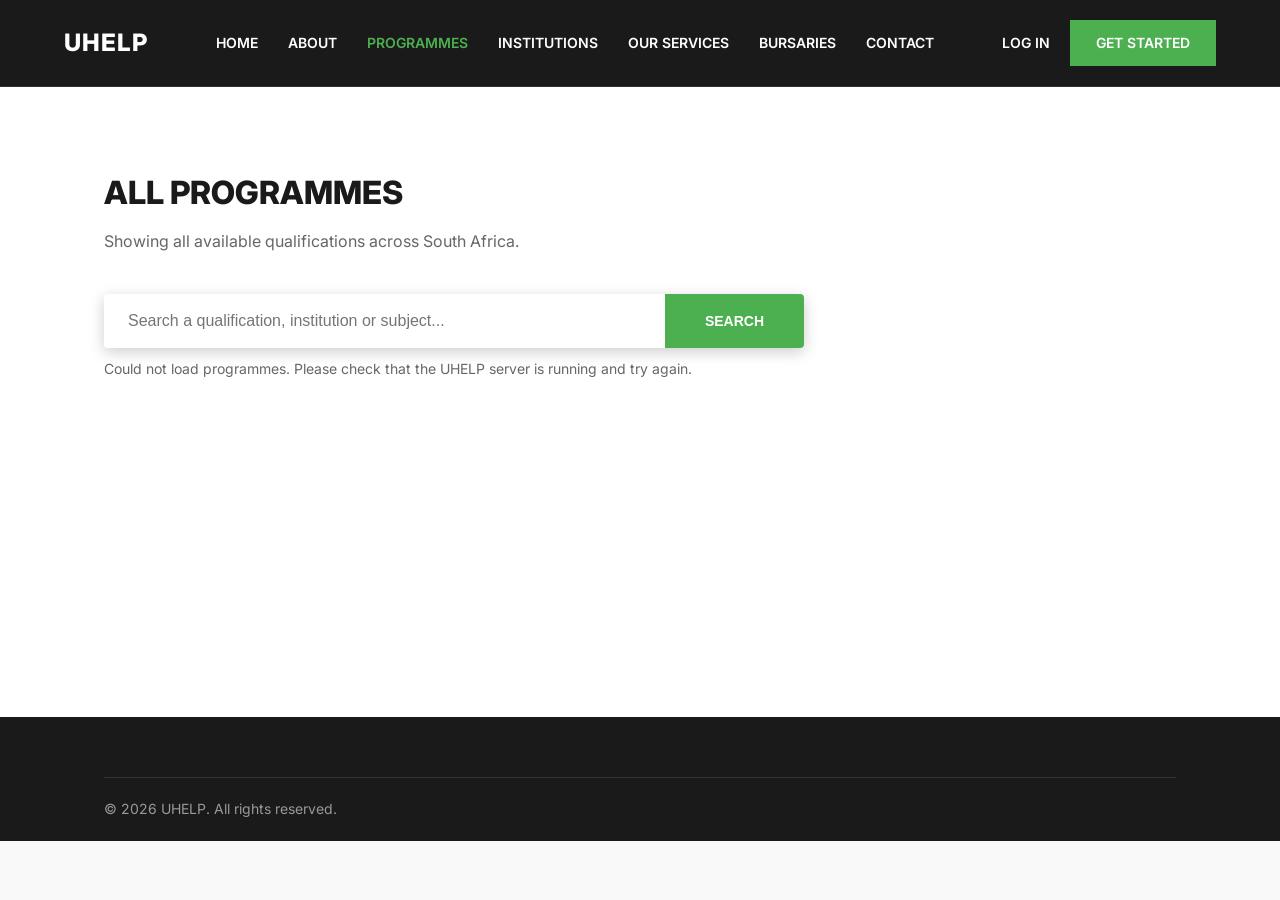
<file: programmes.html>
<!doctype html>
<html lang="en">
<head>
<meta charset="utf-8">
<meta name="viewport" content="width=device-width, initial-scale=1">
<title>Programmes — UHELP</title>
<link rel="preconnect" href="https://fonts.googleapis.com">
<link rel="preconnect" href="https://fonts.gstatic.com" crossorigin>
<link href="https://fonts.googleapis.com/css2?family=Inter:wght@400;600;800&display=swap" rel="stylesheet">
<link rel="stylesheet" href="css/styles.css">
</head>
<body>

<header class="site-nav">
  <a href="index.html" class="brand">UHELP</a>
  <nav class="nav-links" id="nav-links">
    <a href="index.html">Home</a>
    <a href="about.html">About</a>
    <a href="programmes.html" class="active">Programmes</a>
    <a href="institutions.html">Institutions</a>
    <a href="services/aps-calculator.html">Our Services</a>
    <a href="bursaries.html">Bursaries</a>
    <a href="contact.html">Contact</a>
  </nav>
  <div class="nav-actions">
    <a href="auth/login.html" class="btn-login">Log In</a>
    <a href="auth/signup.html" class="btn-primary">Get Started</a>
    <button class="menu-toggle" id="menu-toggle">☰</button>
  </div>
</header>

<section class="page-padding">
  <div class="container">
    <div class="section-header">
      <h2>All Programmes</h2>
      <p>Showing all available qualifications across South Africa.</p>
    </div>

    <form class="programme-search" action="programmes.html" method="get" style="margin-bottom: 40px;">
      <div class="quick-search">
        <input id="programme-query" type="search" name="q" placeholder="Search a qualification, institution or subject..." required>
        <button type="submit">Search</button>
      </div>
      <p id="programme-search-status" aria-live="polite" style="margin-top: 10px; font-size: 14px; color: #666;"></p>
    </form>
    
    <!-- The JavaScript will inject all the cards inside this div -->
    <div class="grid-3" id="programme-list">
        <!-- Empty on purpose! JS will fill it. -->
    </div>

  </div>
</section>

<footer class="site-footer">
  <div class="container">
    <div class="footer-bottom">
      <span>© 2026 UHELP. All rights reserved.</span>
    </div>
  </div>
</footer>
<script src="js/main.js"></script>
<script src="js/search.js"></script>
</body>
</html>
</file>
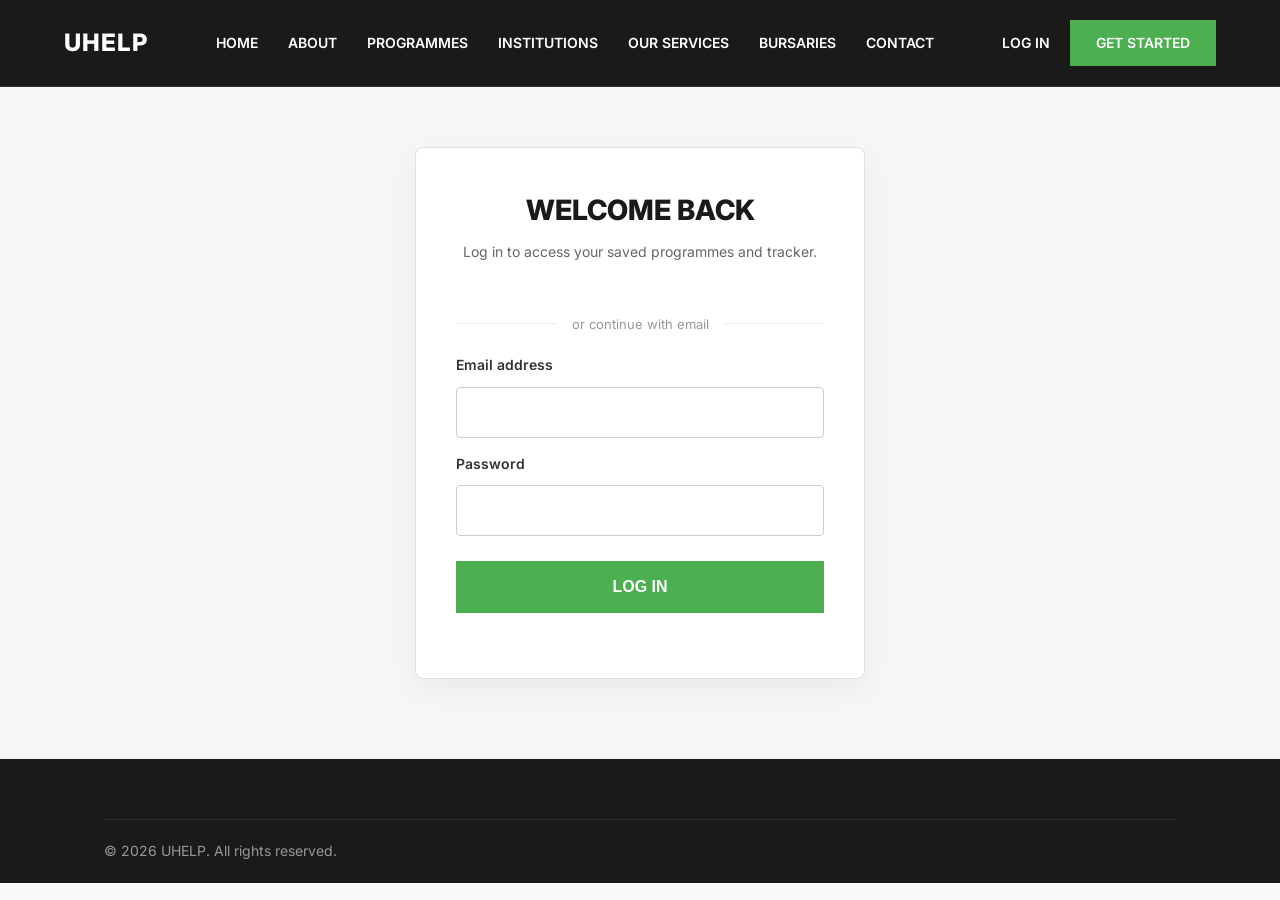
<file: auth/login.html>
<!doctype html>
<html lang="en">
<head>
<meta charset="utf-8">
<meta name="viewport" content="width=device-width, initial-scale=1">
<title>Log In — UHELP</title>
<link rel="preconnect" href="https://fonts.googleapis.com">
<link rel="preconnect" href="https://fonts.gstatic.com" crossorigin>
<link href="https://fonts.googleapis.com/css2?family=Inter:wght@400;600;800&display=swap" rel="stylesheet">
<link rel="stylesheet" href="../css/styles.css">
<style>
  /* Styles specifically for the Auth Card */
  .auth-container { 
    max-width: 450px; 
    margin: 0 auto; 
    background: #fff; 
    padding: 40px; 
    border: 1px solid #e0e0e0; 
    border-radius: 8px; 
    box-shadow: 0 10px 30px rgba(0,0,0,0.05); 
  }
  .auth-header { text-align: center; margin-bottom: 30px; }
  .auth-header h2 { font-size: 28px; font-weight: 800; color: #1a1a1a; margin-bottom: 8px; text-transform: uppercase; }
  .auth-header p { color: #666; font-size: 14px; }
  
  /* Divider */
  .divider { display: flex; align-items: center; text-align: center; margin: 20px 0; color: #999; font-size: 13px; }
  .divider::before, .divider::after { content: ''; flex: 1; border-bottom: 1px solid #eee; }
  .divider::before { margin-right: 15px; }
  .divider::after { margin-left: 15px; }
  
  /* Form Inputs */
  .auth-form { display: flex; flex-direction: column; gap: 15px; text-align: left; }
  .auth-form label { font-weight: 600; font-size: 14px; color: #333; margin-bottom: -5px; }
  .auth-form input { 
    padding: 15px; border: 1px solid #ccc; font-family: inherit; font-size: 15px; 
    outline: none; transition: border 0.3s; border-radius: 4px;
  }
  .auth-form input:focus { border-color: var(--green); }

  /* Force Google button to be full width */
  .g_id_signin { display: flex; justify-content: center; width: 100%; }
  .g_id_signin > div { width: 100% !important; }
</style>
</head>
<body>

<header class="site-nav">
  <a href="../index.html" class="brand">UHELP</a>
  <nav class="nav-links" id="nav-links">
    <a href="../index.html">Home</a>
    <a href="../about.html">About</a>
    <a href="../programmes.html">Programmes</a>
    <a href="../institutions.html">Institutions</a>
    <a href="../services/aps-calculator.html">Our Services</a>
    <a href="../bursaries.html">Bursaries</a>
    <a href="../contact.html">Contact</a>
  </nav>
  <div class="nav-actions">
    <a href="login.html" class="btn-login active">Log In</a>
    <a href="signup.html" class="btn-primary">Get Started</a>
    <button class="menu-toggle" id="menu-toggle">☰</button>
  </div>
</header>

<section class="page-padding" style="background: #f4f6f8; padding-top: 60px;">
  <div class="container">
    
    <div class="auth-container">
      <div class="auth-header">
        <h2>Welcome Back</h2>
        <p>Log in to access your saved programmes and tracker.</p>
      </div>
      
      <!-- 1. GOOGLE LOGIN SCRIPT -->
      <script src="https://accounts.google.com/gsi/client" async defer></script>
      
      <!-- 2. GOOGLE CONFIGURATION (Replace with your actual Client ID) -->
      <div id="g_id_onload"
           data-client_id="YOUR_GOOGLE_CLIENT_ID.apps.googleusercontent.com"
           data-context="signin"
           data-ux_mode="popup"
           data-auto_prompt="false"
           data-callback="handleGoogleLogin">
      </div>

      <!-- 3. GOOGLE BUTTON -->
      <div class="g_id_signin"
           data-type="standard"
           data-shape="rectangular"
           data-theme="outline"
           data-text="signin_with"
           data-size="large"
           data-logo_alignment="left"
           style="width: 100%; margin-bottom: 5px;">
      </div>

      <div class="divider">or continue with email</div>
      
      <!-- 4. EMAIL LOGIN FORM -->
      <form class="auth-form" id="login-form">
        <label for="login-email">Email address</label>
        <input id="login-email" name="email" type="email" autocomplete="email" required>
        
        <label for="login-password">Password</label>
        <input id="login-password" name="password" type="password" autocomplete="current-password" required>
        
        <button type="submit" class="btn-primary" style="margin-top: 10px; padding: 15px; font-size: 16px;">Log In</button>
        <p id="auth-status" role="status" aria-live="polite" style="font-weight: 600; text-align: center; margin-top: 10px;"></p>
      </form>
    </div>

  </div>
</section>

<footer class="site-footer">
  <div class="container">
    <div class="footer-bottom">
      <span>© 2026 UHELP. All rights reserved.</span>
    </div>
  </div>
</footer>

<script src="../js/main.js"></script>
<script>
  // --- EMAIL LOGIN LOGIC ---
  document.getElementById('login-form').addEventListener('submit', async function(e) {
    e.preventDefault();
    
    const email = document.getElementById('login-email').value;
    const password = document.getElementById('login-password').value;
    const statusText = document.getElementById('auth-status');
    const submitBtn = this.querySelector('button[type="submit"]');

    // Loading state
    statusText.innerText = "Logging in...";
    statusText.style.color = "#666";
    submitBtn.disabled = true;

    try {
      const res = await window.uhelpFetch('/api/auth/login', {
        method: 'POST',
        headers: { 'Content-Type': 'application/json' },
        body: JSON.stringify({ email: email, password: password })
      });

      const data = await res.json();

      if (res.ok) {
        statusText.innerText = "Success! Redirecting...";
        statusText.style.color = "var(--green)";
        setTimeout(() => {
          window.location.href = "../dashboard.html";
        }, 800);
      } else {
        statusText.innerText = data.detail || "Login failed.";
        statusText.style.color = "red";
        submitBtn.disabled = false;
      }
    } catch (error) {
      console.error(error);
      statusText.innerText = "Cannot connect to server. Is the backend running?";
      statusText.style.color = "red";
      submitBtn.disabled = false;
    }
  });

  // --- GOOGLE LOGIN LOGIC ---
  async function handleGoogleLogin(response) {
    const statusText = document.getElementById('auth-status');
    statusText.innerText = "Verifying Google account...";
    statusText.style.color = "#666";

    try {
      const res = await window.uhelpFetch('/api/auth/google', {
        method: 'POST',
        headers: { 'Content-Type': 'application/json' },
        body: JSON.stringify({ token: response.credential })
      });

      const data = await res.json();

      if (res.ok) {
        statusText.innerText = `Welcome, ${data.user.name}! Redirecting...`;
        statusText.style.color = "var(--green)";
        setTimeout(() => {
          window.location.href = "../dashboard.html";
        }, 800);
      } else {
        statusText.innerText = data.detail || "Google login failed.";
        statusText.style.color = "red";
      }
    } catch (error) {
      console.error(error);
      statusText.innerText = "Cannot connect to server. Is the backend running?";
      statusText.style.color = "red";
    }
  }
</script>
</body>
</html>
</file>
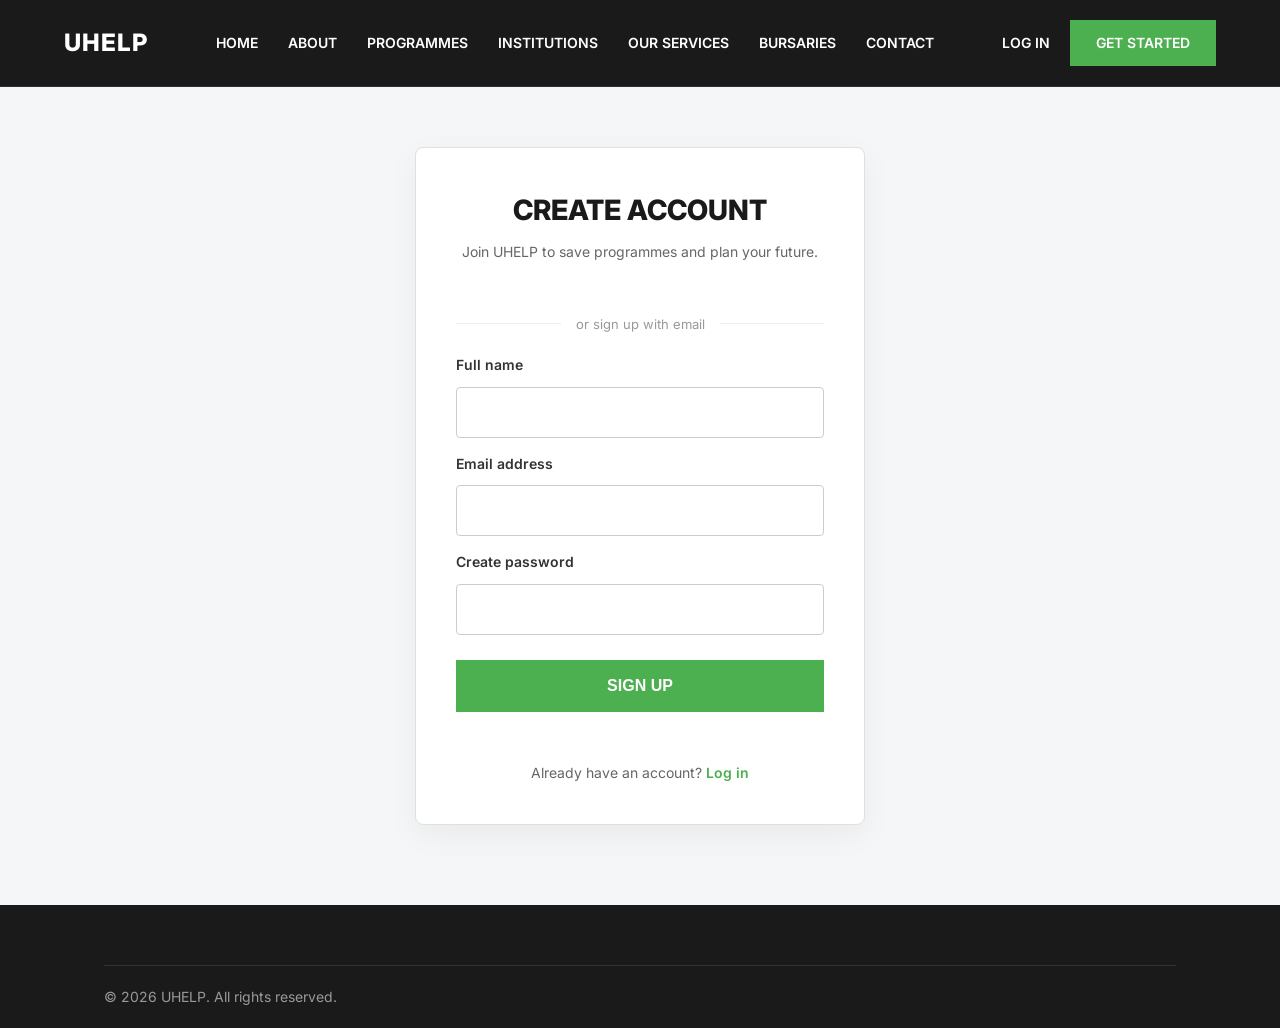
<file: auth/signup.html>
<!doctype html>
<html lang="en">
<head>
<meta charset="utf-8">
<meta name="viewport" content="width=device-width, initial-scale=1">
<title>Get Started — UHELP</title>
<link rel="preconnect" href="https://fonts.googleapis.com">
<link rel="preconnect" href="https://fonts.gstatic.com" crossorigin>
<link href="https://fonts.googleapis.com/css2?family=Inter:wght@400;600;800&display=swap" rel="stylesheet">
<link rel="stylesheet" href="../css/styles.css">
<style>
  /* Styles specifically for the Auth Card */
  .auth-container { 
    max-width: 450px; 
    margin: 0 auto; 
    background: #fff; 
    padding: 40px; 
    border: 1px solid #e0e0e0; 
    border-radius: 8px; 
    box-shadow: 0 10px 30px rgba(0,0,0,0.05); 
  }
  .auth-header { text-align: center; margin-bottom: 30px; }
  .auth-header h2 { font-size: 28px; font-weight: 800; color: #1a1a1a; margin-bottom: 8px; text-transform: uppercase; }
  .auth-header p { color: #666; font-size: 14px; }
  
  /* Divider */
  .divider { display: flex; align-items: center; text-align: center; margin: 20px 0; color: #999; font-size: 13px; }
  .divider::before, .divider::after { content: ''; flex: 1; border-bottom: 1px solid #eee; }
  .divider::before { margin-right: 15px; }
  .divider::after { margin-left: 15px; }
  
  /* Form Inputs */
  .auth-form { display: flex; flex-direction: column; gap: 15px; text-align: left; }
  .auth-form label { font-weight: 600; font-size: 14px; color: #333; margin-bottom: -5px; }
  .auth-form input { 
    padding: 15px; border: 1px solid #ccc; font-family: inherit; font-size: 15px; 
    outline: none; transition: border 0.3s; border-radius: 4px;
  }
  .auth-form input:focus { border-color: var(--green); }
  
  /* Auth Footer Link */
  .auth-footer { text-align: center; margin-top: 25px; font-size: 14px; color: #666; }
  .auth-footer a { color: var(--green); font-weight: 600; text-decoration: none; }
  .auth-footer a:hover { text-decoration: underline; }

  /* Force Google button to be full width */
  .g_id_signin { display: flex; justify-content: center; width: 100%; }
  .g_id_signin > div { width: 100% !important; }
</style>
</head>
<body>

<header class="site-nav">
  <a href="../index.html" class="brand">UHELP</a>
  <nav class="nav-links" id="nav-links">
    <a href="../index.html">Home</a>
    <a href="../about.html">About</a>
    <a href="../programmes.html">Programmes</a>
    <a href="../institutions.html">Institutions</a>
    <a href="../services/aps-calculator.html">Our Services</a>
    <a href="../bursaries.html">Bursaries</a>
    <a href="../contact.html">Contact</a>
  </nav>
  <div class="nav-actions">
    <a href="login.html" class="btn-login">Log In</a>
    <a href="signup.html" class="btn-primary active">Get Started</a>
    <button class="menu-toggle" id="menu-toggle">☰</button>
  </div>
</header>

<section class="page-padding" style="background: #f4f6f8; padding-top: 60px;">
  <div class="container">
    
    <div class="auth-container">
      <div class="auth-header">
        <h2>Create Account</h2>
        <p>Join UHELP to save programmes and plan your future.</p>
      </div>
      
      <!-- 1. GOOGLE SIGNUP SCRIPT -->
      <script src="https://accounts.google.com/gsi/client" async defer></script>
      
      <!-- 2. GOOGLE CONFIGURATION (Replace with your actual Client ID) -->
      <div id="g_id_onload"
           data-client_id="YOUR_GOOGLE_CLIENT_ID.apps.googleusercontent.com"
           data-context="signup"
           data-ux_mode="popup"
           data-auto_prompt="false"
           data-callback="handleGoogleSignup">
      </div>

      <!-- 3. GOOGLE BUTTON -->
      <div class="g_id_signin"
           data-type="standard"
           data-shape="rectangular"
           data-theme="outline"
           data-text="signup_with"
           data-size="large"
           data-logo_alignment="left"
           style="width: 100%; margin-bottom: 5px;">
      </div>

      <div class="divider">or sign up with email</div>
      
      <!-- 4. EMAIL SIGNUP FORM -->
      <form class="auth-form" id="signup-form">
        <label for="signup-name">Full name</label>
        <input id="signup-name" name="name" type="text" autocomplete="name" minlength="2" maxlength="100" required>
        
        <label for="signup-email">Email address</label>
        <input id="signup-email" name="email" type="email" autocomplete="email" required>
        
        <label for="signup-password">Create password</label>
        <input id="signup-password" name="password" type="password" autocomplete="new-password" minlength="8" required>
        
        <button type="submit" class="btn-primary" style="margin-top: 10px; padding: 15px; font-size: 16px;">Sign Up</button>
        <p id="auth-status" role="status" aria-live="polite" style="font-weight: 600; text-align: center; margin-top: 10px;"></p>
      </form>

      <div class="auth-footer">
        Already have an account? <a href="login.html">Log in</a>
      </div>
    </div>

  </div>
</section>

<footer class="site-footer">
  <div class="container">
    <div class="footer-bottom">
      <span>© 2026 UHELP. All rights reserved.</span>
    </div>
  </div>
</footer>

<script src="../js/main.js"></script>
<script>
  // --- EMAIL SIGNUP LOGIC ---
  document.getElementById('signup-form').addEventListener('submit', async function(e) {
    e.preventDefault();
    
    const name = document.getElementById('signup-name').value;
    const email = document.getElementById('signup-email').value;
    const password = document.getElementById('signup-password').value;
    const statusText = document.getElementById('auth-status');
    const submitBtn = this.querySelector('button[type="submit"]');

    // Loading state
    statusText.innerText = "Creating account...";
    statusText.style.color = "#666";
    submitBtn.disabled = true;

    try {
      const res = await window.uhelpFetch('/api/auth/register', {
        method: 'POST',
        headers: { 'Content-Type': 'application/json' },
        body: JSON.stringify({ name: name, email: email, password: password })
      });

      const data = await res.json();

      if (res.ok) {
        statusText.innerText = "Account created! Redirecting...";
        statusText.style.color = "var(--green)";
        setTimeout(() => {
          window.location.href = "../dashboard.html";
        }, 800);
      } else {
        statusText.innerText = data.detail || "Signup failed. Please try again.";
        statusText.style.color = "red";
        submitBtn.disabled = false;
      }
    } catch (error) {
      console.error(error);
      statusText.innerText = "Cannot connect to server. Is the backend running?";
      statusText.style.color = "red";
      submitBtn.disabled = false;
    }
  });

  // --- GOOGLE SIGNUP LOGIC ---
  async function handleGoogleSignup(response) {
    const statusText = document.getElementById('auth-status');
    statusText.innerText = "Verifying Google account...";
    statusText.style.color = "#666";

    try {
      // We use the same Google endpoint, as it will create the user if they don't exist
      const res = await window.uhelpFetch('/api/auth/google', {
        method: 'POST',
        headers: { 'Content-Type': 'application/json' },
        body: JSON.stringify({ token: response.credential })
      });

      const data = await res.json();

      if (res.ok) {
        statusText.innerText = `Welcome, ${data.user.name}! Redirecting...`;
        statusText.style.color = "var(--green)";
        setTimeout(() => {
          window.location.href = "../dashboard.html";
        }, 800);
      } else {
        statusText.innerText = data.detail || "Google signup failed.";
        statusText.style.color = "red";
      }
    } catch (error) {
      console.error(error);
      statusText.innerText = "Cannot connect to server. Is the backend running?";
      statusText.style.color = "red";
    }
  }
</script>
</body>
</html>
</file>
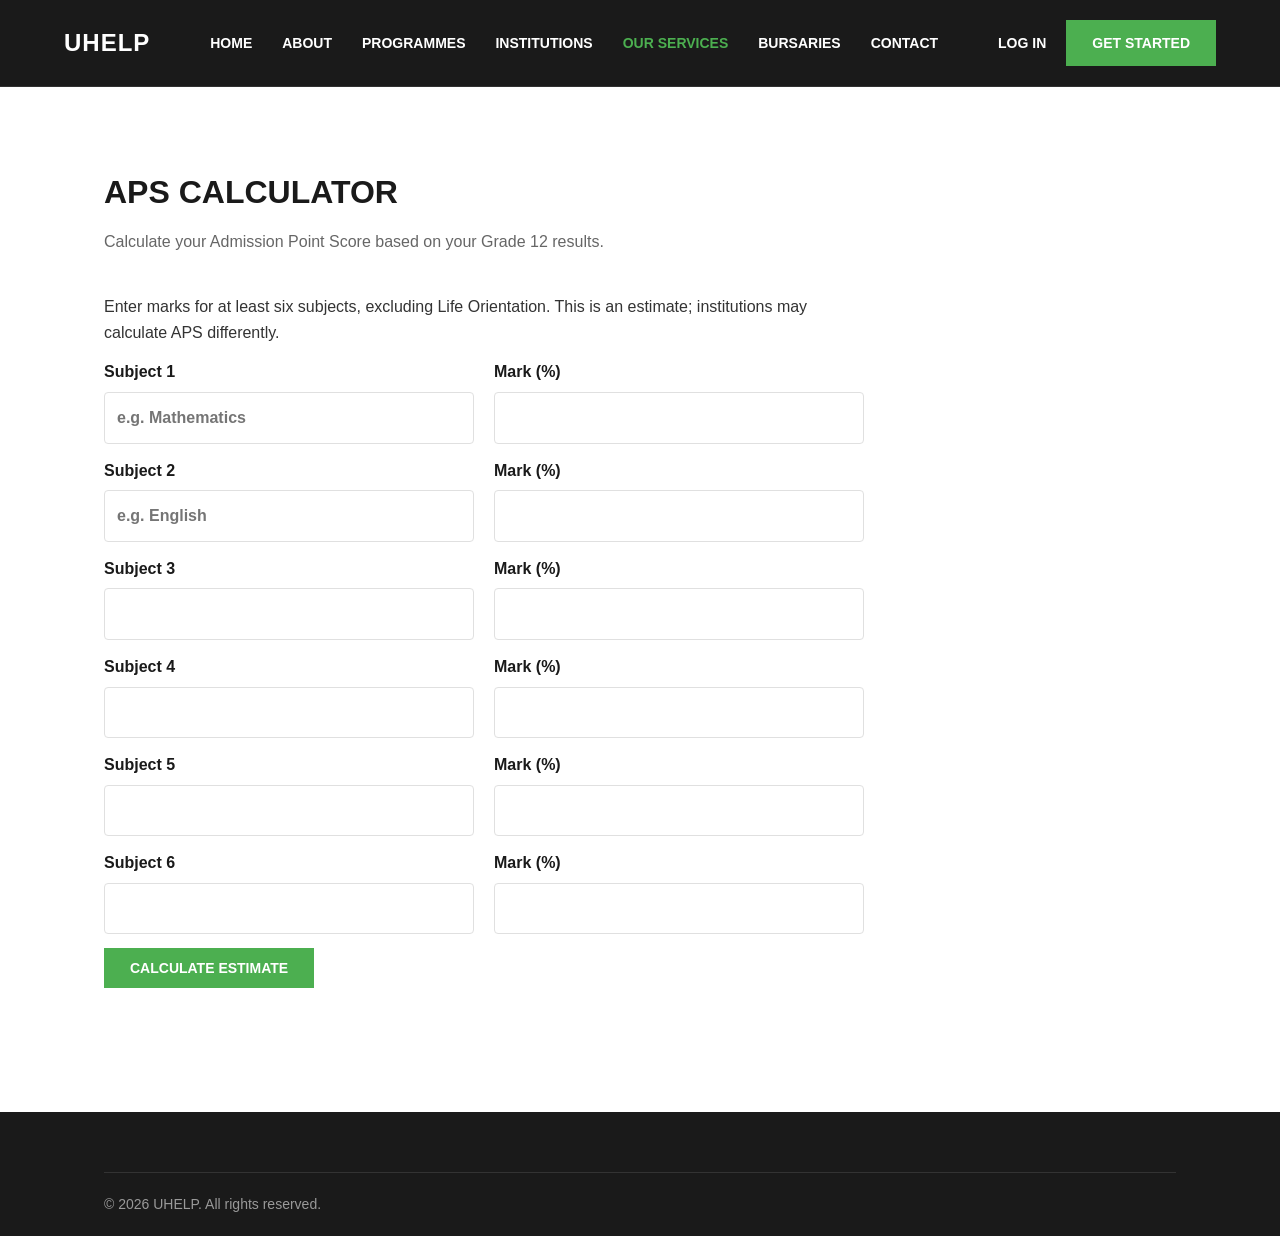
<file: services/aps-calculator.html>
<!doctype html>
<html lang="en">
<head>
<meta charset="utf-8">
<meta name="viewport" content="width=device-width, initial-scale=1">
<title>APS Calculator — UHELP</title>
<link rel="stylesheet" href="../css/styles.css">
</head>
<body>

<header class="site-nav">
  <a href="../index.html" class="brand">UHELP</a>
  <nav class="nav-links" id="nav-links">
    <a href="../index.html">Home</a>
    <a href="../about.html">About</a>
    <a href="../programmes.html">Programmes</a>
    <a href="../institutions.html">Institutions</a>
    <a href="aps-calculator.html" class="active">Our Services</a>
    <a href="../bursaries.html">Bursaries</a>
    <a href="../contact.html">Contact</a>
  </nav>
  <div class="nav-actions">
    <a href="../auth/login.html" class="btn-login">Log In</a>
    <a href="../auth/signup.html" class="btn-primary">Get Started</a>
    <button class="menu-toggle" id="menu-toggle">☰</button>
  </div>
</header>

<section class="page-padding">
  <div class="container">
    <div class="section-header">
      <h2>APS Calculator</h2>
      <p>Calculate your Admission Point Score based on your Grade 12 results.</p>
    </div>
    
    <form id="aps-form" class="tool-form">
      <p>Enter marks for at least six subjects, excluding Life Orientation. This is an estimate; institutions may calculate APS differently.</p>
      <div class="subject-grid">
        <label>Subject 1<input name="subject" type="text" maxlength="100" placeholder="e.g. Mathematics" required></label>
        <label>Mark (%)<input name="mark" type="number" min="0" max="100" required></label>
        <label>Subject 2<input name="subject" type="text" maxlength="100" placeholder="e.g. English" required></label>
        <label>Mark (%)<input name="mark" type="number" min="0" max="100" required></label>
        <label>Subject 3<input name="subject" type="text" maxlength="100" required></label>
        <label>Mark (%)<input name="mark" type="number" min="0" max="100" required></label>
        <label>Subject 4<input name="subject" type="text" maxlength="100" required></label>
        <label>Mark (%)<input name="mark" type="number" min="0" max="100" required></label>
        <label>Subject 5<input name="subject" type="text" maxlength="100" required></label>
        <label>Mark (%)<input name="mark" type="number" min="0" max="100" required></label>
        <label>Subject 6<input name="subject" type="text" maxlength="100" required></label>
        <label>Mark (%)<input name="mark" type="number" min="0" max="100" required></label>
      </div>
      <button type="submit" class="btn-primary">Calculate estimate</button>
      <div id="aps-result" role="status" aria-live="polite"></div>
    </form>
  </div>
</section>

<footer class="site-footer">
  <div class="container">
    <div class="footer-bottom">
      <span>© 2026 UHELP. All rights reserved.</span>
    </div>
  </div>
</footer>
<script src="../js/main.js"></script>
<script src="../js/aps.js"></script>
</body>
</html>
</file>
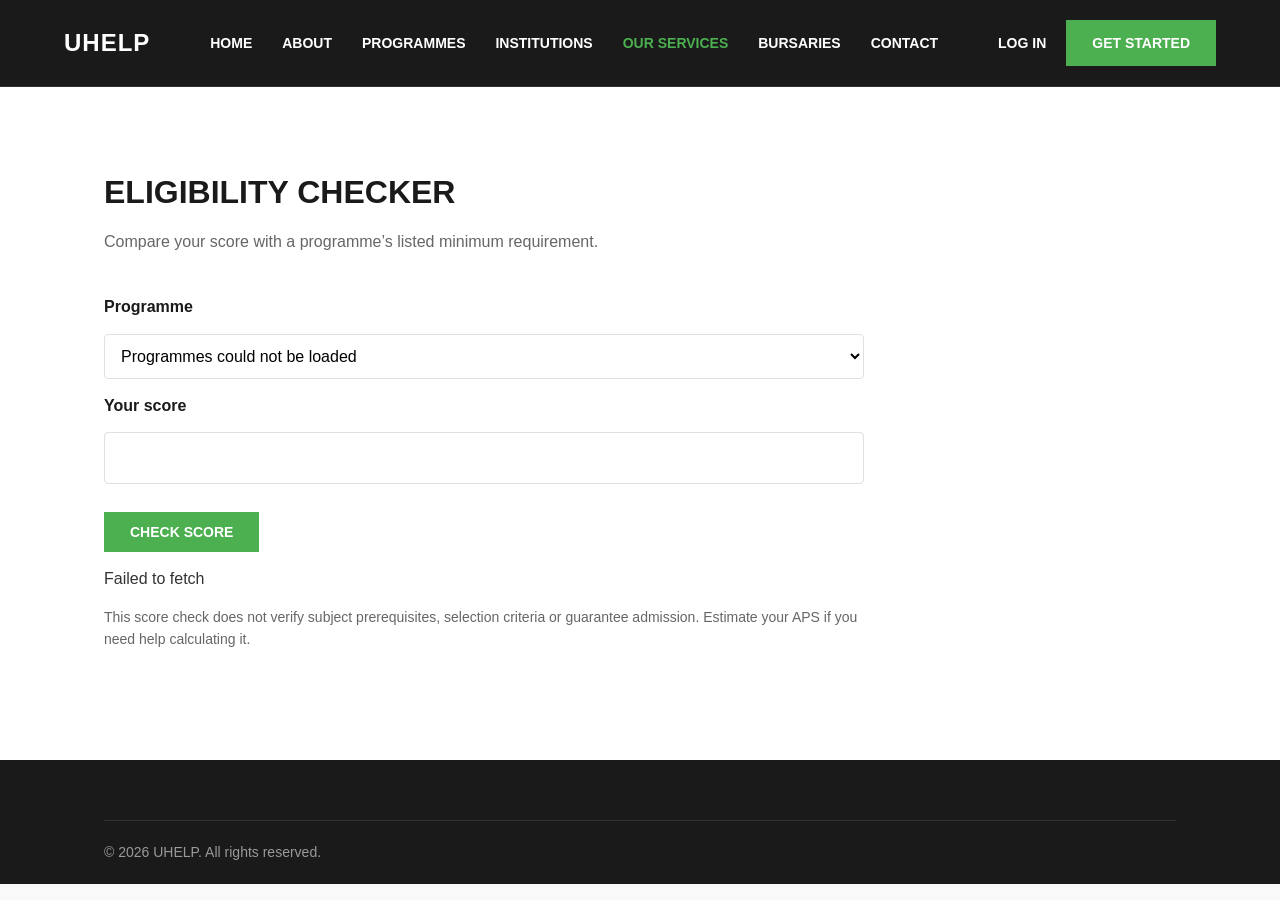
<file: services/eligibility.html>
<!doctype html>
<html lang="en">
<head>
<meta charset="utf-8">
<meta name="viewport" content="width=device-width, initial-scale=1">
<title>Eligibility Checker — UHELP</title>
<link rel="preconnect" href="https://fonts.googleapis.com">
<link rel="preconnect" href="https://fonts.gstatic.com" crossorigin>
<link rel="stylesheet" href="../css/styles.css">
</head>
<body>
<header class="site-nav">
  <a href="../index.html" class="brand">UHELP</a>
  <nav class="nav-links" id="nav-links">
    <a href="../index.html">Home</a>
    <a href="../about.html">About</a>
    <a href="../programmes.html">Programmes</a>
    <a href="../institutions.html">Institutions</a>
    <a href="eligibility.html" class="active">Our Services</a>
    <a href="../bursaries.html">Bursaries</a>
    <a href="../contact.html">Contact</a>
  </nav>
  <div class="nav-actions">
    <a href="../auth/login.html" class="btn-login">Log In</a>
    <a href="../auth/signup.html" class="btn-primary">Get Started</a>
    <button class="menu-toggle" id="menu-toggle" type="button" aria-label="Toggle navigation">☰</button>
  </div>
</header>

<main class="page-padding">
  <div class="container">
    <div class="section-header">
      <h1>Eligibility Checker</h1>
      <p>Compare your score with a programme’s listed minimum requirement.</p>
    </div>
    <form id="eligibility-form" class="tool-form">
      <label for="eligibility-programme">Programme</label>
      <select id="eligibility-programme" name="programme_id" required>
        <option value="">Loading programmes...</option>
      </select>
      <label for="eligibility-score">Your score</label>
      <input id="eligibility-score" name="score" type="number" min="0" max="1000" step="1" required>
      <p id="eligibility-score-type" class="tool-help" aria-live="polite"></p>
      <button type="submit" class="btn-primary">Check score</button>
      <p id="eligibility-result" role="status" aria-live="polite"></p>
      <p class="tool-help">This score check does not verify subject prerequisites, selection criteria or guarantee admission. <a href="aps-calculator.html">Estimate your APS</a> if you need help calculating it.</p>
    </form>
  </div>
</main>

<footer class="site-footer">
  <div class="container">
    <div class="footer-bottom"><span>© 2026 UHELP. All rights reserved.</span></div>
  </div>
</footer>
<script src="../js/main.js"></script>
<script src="../js/eligibility.js"></script>
</body>
</html>
</file>
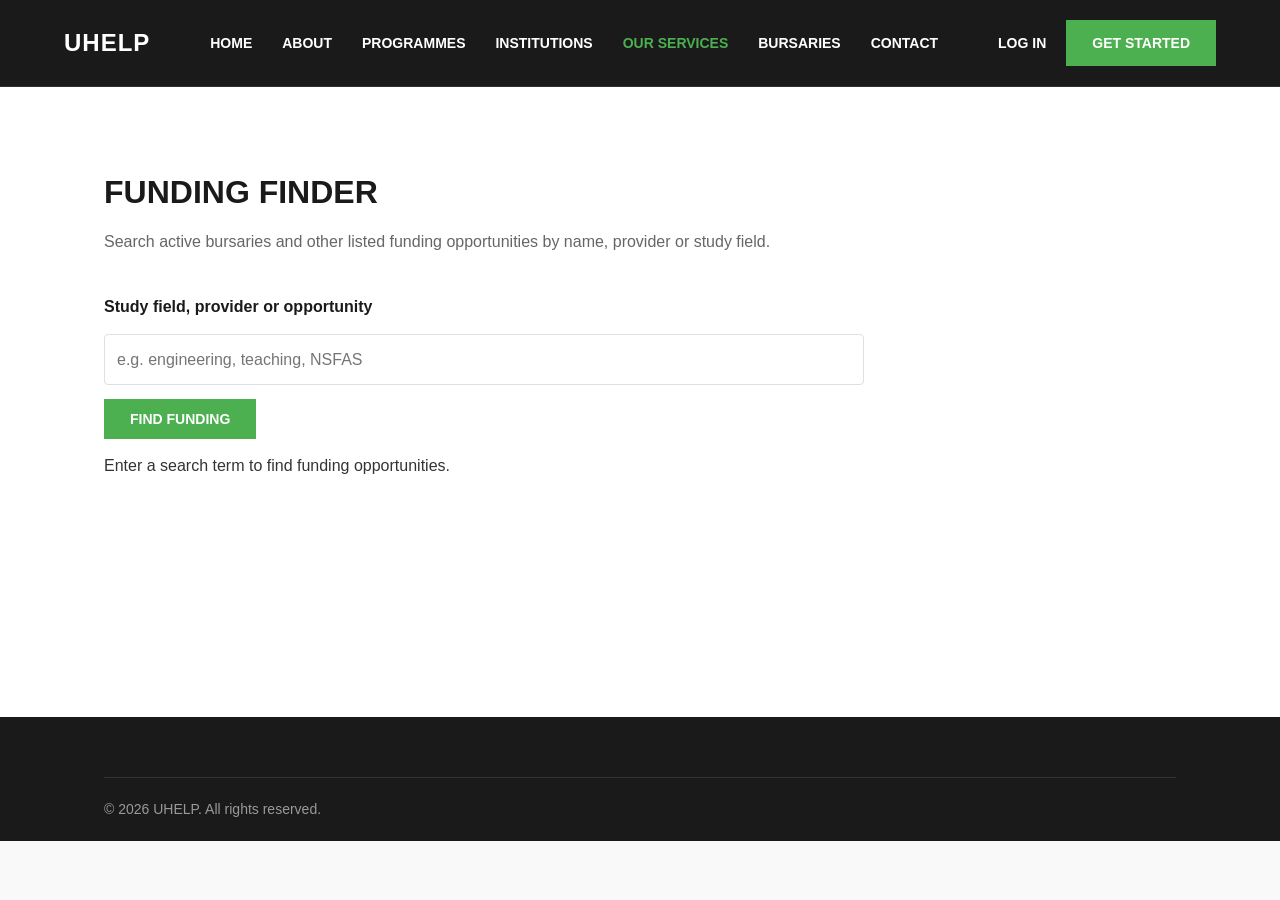
<file: services/funding-finder.html>
<!doctype html>
<html lang="en">
<head>
<meta charset="utf-8">
<meta name="viewport" content="width=device-width, initial-scale=1">
<title>Funding Finder — UHELP</title>
<link rel="preconnect" href="https://fonts.googleapis.com">
<link rel="preconnect" href="https://fonts.gstatic.com" crossorigin>
<link rel="stylesheet" href="../css/styles.css">
</head>
<body>
<header class="site-nav">
  <a href="../index.html" class="brand">UHELP</a>
  <nav class="nav-links" id="nav-links">
    <a href="../index.html">Home</a>
    <a href="../about.html">About</a>
    <a href="../programmes.html">Programmes</a>
    <a href="../institutions.html">Institutions</a>
    <a href="funding-finder.html" class="active">Our Services</a>
    <a href="../bursaries.html">Bursaries</a>
    <a href="../contact.html">Contact</a>
  </nav>
  <div class="nav-actions">
    <a href="../auth/login.html" class="btn-login">Log In</a>
    <a href="../auth/signup.html" class="btn-primary">Get Started</a>
    <button class="menu-toggle" id="menu-toggle" type="button" aria-label="Toggle navigation">☰</button>
  </div>
</header>

<main class="page-padding">
  <div class="container">
    <div class="section-header">
      <h1>Funding Finder</h1>
      <p>Search active bursaries and other listed funding opportunities by name, provider or study field.</p>
    </div>
    <form id="funding-form" class="tool-form">
      <label for="funding-query">Study field, provider or opportunity</label>
      <input id="funding-query" name="q" type="search" maxlength="100" placeholder="e.g. engineering, teaching, NSFAS" required>
      <button type="submit" class="btn-primary">Find funding</button>
      <p id="funding-status" role="status" aria-live="polite">Enter a search term to find funding opportunities.</p>
    </form>
    <div class="grid-3" id="funding-results"></div>
  </div>
</main>

<footer class="site-footer">
  <div class="container">
    <div class="footer-bottom"><span>© 2026 UHELP. All rights reserved.</span></div>
  </div>
</footer>
<script src="../js/main.js"></script>
<script src="../js/funding.js"></script>
</body>
</html>
</file>
<file: css/styles.css>
/* ===== Base Resets ===== */
* { margin: 0; padding: 0; box-sizing: border-box; }
body { font-family: 'Inter', sans-serif; color: #333; line-height: 1.6; background: #f9f9f9; }
a { text-decoration: none; color: inherit; }
ul { list-style: none; }

/* ===== Variables ===== */
:root {
  --green: #4CAF50;
  --dark: #1a1a1a;
  --gray: #666;
  --border: #e0e0e0;
}

/* ===== Top Navigation ===== */
.site-nav {
  position: relative;
  z-index: 9999;
  display: flex;
  justify-content: space-between;
  align-items: center;
  padding: 20px 5%;
  background: var(--dark); /* Solid background for interior pages */
  border-bottom: 1px solid rgba(255, 255, 255, 0.1);
}

/* On the homepage, the nav is slightly transparent to blend with the hero */
.home-page .site-nav {
  background: rgba(26, 26, 26, 0.95);
}

.brand { font-size: 24px; font-weight: 800; color: #fff; letter-spacing: 1px; }
.nav-links { display: flex; gap: 30px; }
.nav-links a { color: #fff; font-size: 14px; font-weight: 600; text-transform: uppercase; transition: color 0.3s; }
.nav-links a:hover, .nav-links a.active { color: var(--green); }

.nav-actions { display: flex; gap: 20px; align-items: center; }
.btn-login { color: #fff; font-weight: 600; font-size: 14px; text-transform: uppercase; }
button.btn-login { padding: 0; background: none; border: 0; cursor: pointer; }
.nav-actions [hidden] { display: none; }
.btn-primary {
  background-color: var(--green); color: #fff; padding: 10px 24px;
  font-weight: 600; font-size: 14px; text-transform: uppercase;
  border: 2px solid var(--green); transition: all 0.3s;
}
.btn-primary:hover { background-color: transparent; color: var(--green); }
.menu-toggle { display: none; color: #fff; font-size: 24px; background: none; border: none; cursor: pointer; }

/* ===== Global Container ===== */
.container { max-width: 1200px; margin: 0 auto; padding: 0 5%; }
.page-padding { padding: 80px 0; background: #fff; min-height: 70vh; }

/* ===== Headers & Titles ===== */
.section-header { margin-bottom: 40px; }
.section-header h2 { font-size: 32px; font-weight: 800; color: var(--dark); margin-bottom: 10px; text-transform: uppercase; }
.section-header p { color: var(--gray); font-size: 16px; }

/* ===== About Page ===== */
.about-content { max-width: 900px; margin: 0 auto; }
.about-content > p { font-size: 16px; color: #444; line-height: 1.8; margin-bottom: 20px; }
.section-header .about-lead { color: var(--dark); font-size: 20px; font-weight: 600; }
.mission-vision-grid { display: grid; grid-template-columns: repeat(2, minmax(0, 1fr)); gap: 30px; margin: 50px 0; }
.mv-card { background: #f4f6f8; padding: 30px; border-left: 4px solid var(--green); }
.mv-card h3 { font-size: 20px; font-weight: 800; color: var(--dark); margin-bottom: 15px; text-transform: uppercase; }
.mv-card p { font-size: 15px; color: #444; line-height: 1.8; }
.about-subheading { font-size: 24px; font-weight: 800; color: var(--dark); margin-top: 40px; text-transform: uppercase; }
.offer-list { margin: 30px 0; }
.offer-list li { padding: 15px 0; border-bottom: 1px solid var(--border); font-size: 16px; color: #444; }
.offer-list li strong { color: var(--dark); font-weight: 600; display: inline-block; width: 280px; }
.commitment-box { background: var(--dark); color: #fff; padding: 40px; margin-top: 50px; text-align: center; border-radius: 4px; }
.commitment-box h3 { color: #fff; margin-bottom: 15px; }
.commitment-box p { color: #ddd; font-size: 17px; max-width: 800px; margin: 0 auto; }
.commitment-box strong { color: var(--green); display: block; margin-top: 20px; font-size: 18px; text-transform: uppercase; letter-spacing: 1px; }

/* ===== Hero Section (Homepage Only) ===== */
.hero-section {
  position: relative;
  /* Using a live image link so it works instantly for you */
  background-image: url('https://images.unsplash.com/photo-1523240795612-9a054b0db644?q=80&w=2070&auto=format&fit=crop');
  background-size: cover;
  background-position: center;
  min-height: 85vh; 
  display: flex;
  flex-direction: column;
}
.hero-section::before {
  content: ""; position: absolute; top: 0; left: 0; right: 0; bottom: 0;
  background: rgba(0, 0, 0, 0.65); z-index: 1;
}
.hero-content {
  position: relative; z-index: 10; flex: 1;
  display: flex; flex-direction: column; justify-content: center;
  padding: 0 5%; max-width: 900px; color: #fff; padding-bottom: 60px; 
}
.hero-eyebrow { color: var(--green); font-weight: 800; font-size: 14px; text-transform: uppercase; letter-spacing: 2px; margin-bottom: 15px; }
.hero-content h1 { font-size: clamp(40px, 6vw, 64px); font-weight: 800; line-height: 1.1; text-transform: uppercase; margin-bottom: 20px; }
.hero-content p { font-size: 18px; margin-bottom: 30px; color: #e0e0e0; max-width: 600px; }
.btn-outline-hero {
  display: inline-block; padding: 15px 30px; border: 2px solid var(--green);
  color: #fff; font-weight: 800; font-size: 14px; text-transform: uppercase;
  letter-spacing: 1px; transition: all 0.3s; width: fit-content; margin-bottom: 40px;
}
.btn-outline-hero:hover { background-color: var(--green); color: #fff; }

/* ===== Search Bar ===== */
.hero-search-container { width: 100%; max-width: 700px; }
.quick-search { background: #fff; display: flex; border-radius: 4px; overflow: hidden; box-shadow: 0 4px 15px rgba(0,0,0,0.2); }
.quick-search input { flex: 1; padding: 18px 24px; border: none; outline: none; font-size: 16px; color: #333; }
.quick-search button { background: var(--green); color: #fff; border: none; padding: 0 40px; font-weight: 600; text-transform: uppercase; cursor: pointer; transition: background 0.3s; font-size: 14px; }
.quick-search button:hover { background: #388E3C; }
.programme-search { max-width: 700px; margin: 0 0 30px; }
.programme-search label { display: block; font-weight: 600; margin-bottom: 8px; }
#programme-search-status { min-height: 1.6em; margin-top: 8px; color: var(--gray); }
.data-message { grid-column: 1 / -1; padding: 40px 0; color: var(--gray); text-align: center; }

/* ===== Cards & Grids ===== */
.grid-3 { display: grid; grid-template-columns: repeat(auto-fill, minmax(320px, 1fr)); gap: 30px; }
.grid-4 { display: grid; grid-template-columns: repeat(auto-fill, minmax(250px, 1fr)); gap: 30px; }

.programme-card { border: 1px solid var(--border); background: #fff; display: flex; flex-direction: column; transition: transform 0.2s, box-shadow 0.2s; }
#programme-list .programme-card[hidden] { display: none; }
.programme-card:hover { transform: translateY(-5px); box-shadow: 0 10px 20px rgba(0,0,0,0.05); }
.card-top { padding: 24px; border-bottom: 1px solid var(--border); }
.card-type { font-size: 11px; font-weight: 800; text-transform: uppercase; color: var(--green); letter-spacing: 1px; }
.card-title { font-size: 20px; font-weight: 800; color: var(--dark); margin: 8px 0; }
.card-inst { font-size: 14px; color: var(--gray); }
.card-bottom { padding: 24px; background: #fdfdfd; flex: 1; display: flex; flex-direction: column; justify-content: space-between; }
.card-desc { font-size: 14px; color: var(--gray); margin-bottom: 20px; }
.card-link { font-size: 14px; font-weight: 600; color: var(--green); text-transform: uppercase; }
.card-link:hover { text-decoration: underline; }
.save-programme {
  align-self: flex-start; padding: 10px 14px; border: 1px solid var(--green);
  background: #fff; color: var(--green); font: inherit; font-size: 13px;
  font-weight: 600; cursor: pointer;
}
.save-programme:hover:not(:disabled) { background: var(--green); color: #fff; }
.save-programme:disabled { cursor: wait; opacity: 0.7; }
.section-header h1 { font-size: 32px; font-weight: 800; color: var(--dark); margin-bottom: 10px; text-transform: uppercase; }

.tool-form { display: grid; gap: 14px; max-width: 760px; margin-bottom: 30px; }
.tool-form > label, .subject-grid label { display: grid; gap: 7px; font-weight: 600; color: var(--dark); }
.tool-form input, .tool-form select, .subject-grid input {
  width: 100%; padding: 12px; border: 1px solid var(--border);
  border-radius: 4px; background: #fff; font: inherit;
}
.tool-form input:focus, .tool-form select:focus, .subject-grid input:focus {
  outline: 2px solid var(--green); outline-offset: 1px;
}
.tool-form > button { justify-self: start; }
.subject-grid { display: grid; grid-template-columns: repeat(2, minmax(0, 1fr)); gap: 14px 20px; }
.tool-help { color: var(--gray); font-size: 14px; }

.service-box { background: #fff; padding: 30px; border-top: 3px solid var(--green); box-shadow: 0 5px 15px rgba(0,0,0,0.05); }
.service-box h3 { font-size: 18px; font-weight: 800; margin-bottom: 12px; color: var(--dark); text-transform: uppercase; }
.service-box p { font-size: 14px; color: var(--gray); margin-bottom: 20px; }
.service-box a { font-size: 13px; font-weight: 600; color: var(--green); text-transform: uppercase; }

.programmes-section { padding: 80px 0; background: #fff; }
.services-section { padding: 80px 0; background: #f4f6f8; }

/* ===== Footer ===== */
.site-footer { background: var(--dark); color: #999; padding: 60px 0 20px; font-size: 14px; }
.footer-grid { display: grid; grid-template-columns: 2fr 1fr 1fr 1fr; gap: 40px; margin-bottom: 40px; }
.site-footer h4 { color: #fff; font-size: 16px; font-weight: 600; margin-bottom: 20px; text-transform: uppercase; letter-spacing: 1px; }
.site-footer ul li { margin-bottom: 12px; }
.site-footer ul a { color: #999; transition: color 0.3s; }
.site-footer ul a:hover { color: var(--green); }
.footer-bottom { border-top: 1px solid #333; padding-top: 20px; display: flex; justify-content: space-between; }

/* ===== Mobile Menu ===== */
@media (max-width: 1024px) {
  .nav-links {
    display: none; position: fixed; top: 72px; left: 0; width: 100%;
    height: calc(100vh - 72px); background: #1a1a1a; flex-direction: column; padding: 20px; gap: 0; z-index: 99999;
  }
  .nav-links.active { display: flex; }
  .nav-links a { padding: 20px 10px; border-bottom: 1px solid #333; color: #fff; font-size: 18px; width: 100%; }
  .nav-links a:last-child { border-bottom: none; }
  .menu-toggle { display: block; }
  .footer-grid { grid-template-columns: 1fr 1fr; }
}

.chat-message { padding: 10px; border-radius: 8px; font-size: 14px; max-width: 80%; white-space: pre-wrap; overflow-wrap: anywhere; }
.chat-message-user { align-self: flex-end; background: #0F766E; color: #fff; }
.chat-message-assistant { align-self: flex-start; background: #f4f6f8; color: var(--dark); }
@media (max-width: 768px) {
  .quick-search { flex-direction: column; }
  .quick-search button { padding: 16px; }
  .subject-grid { grid-template-columns: 1fr; }
  .page-padding { padding: 56px 0; }
  .section-header h2 { font-size: 28px; }
  .mission-vision-grid { grid-template-columns: 1fr; gap: 20px; margin: 36px 0; }
  .mv-card { padding: 24px; }
  .offer-list li strong { display: block; width: 100%; margin-bottom: 5px; }
  .commitment-box { padding: 28px 22px; margin-top: 36px; }
  .commitment-box strong { font-size: 16px; }
  .footer-grid { grid-template-columns: 1fr; }
  .footer-bottom { flex-direction: column; gap: 10px; text-align: center; }
}
</file>
